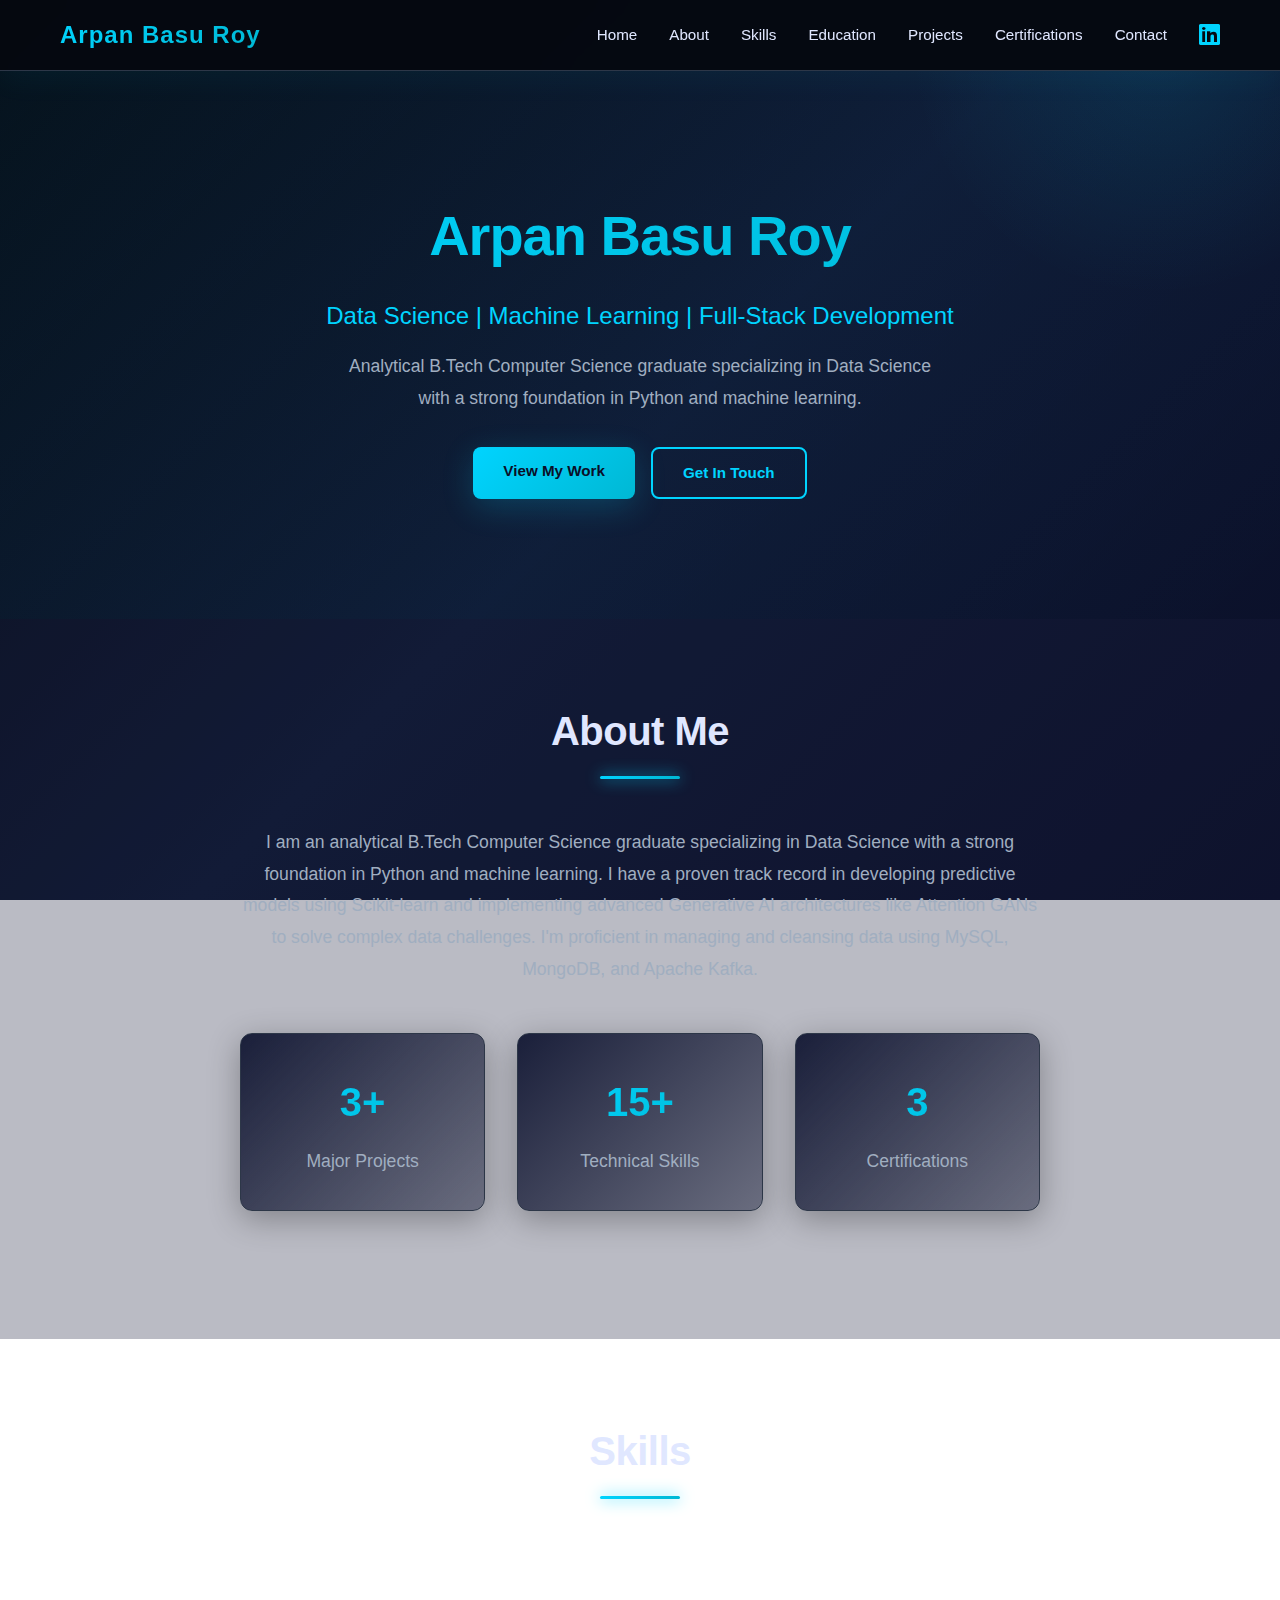
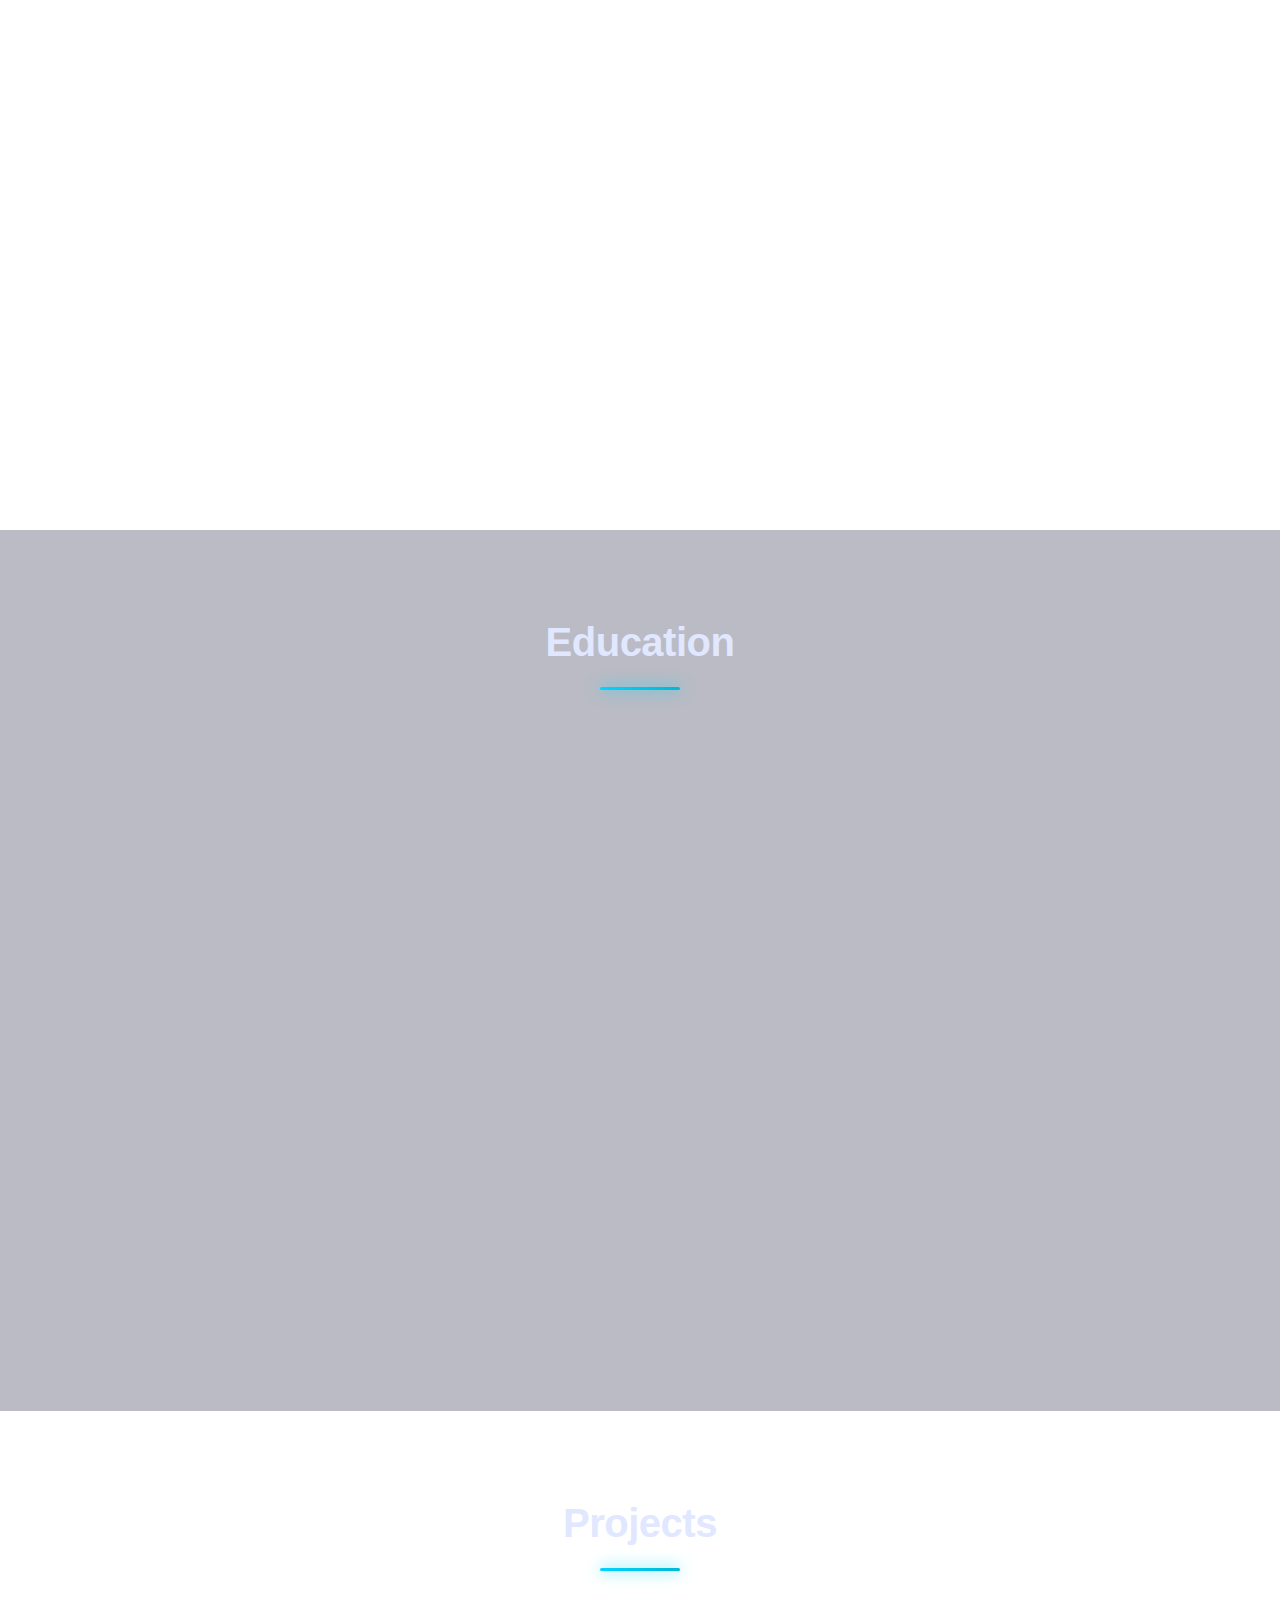
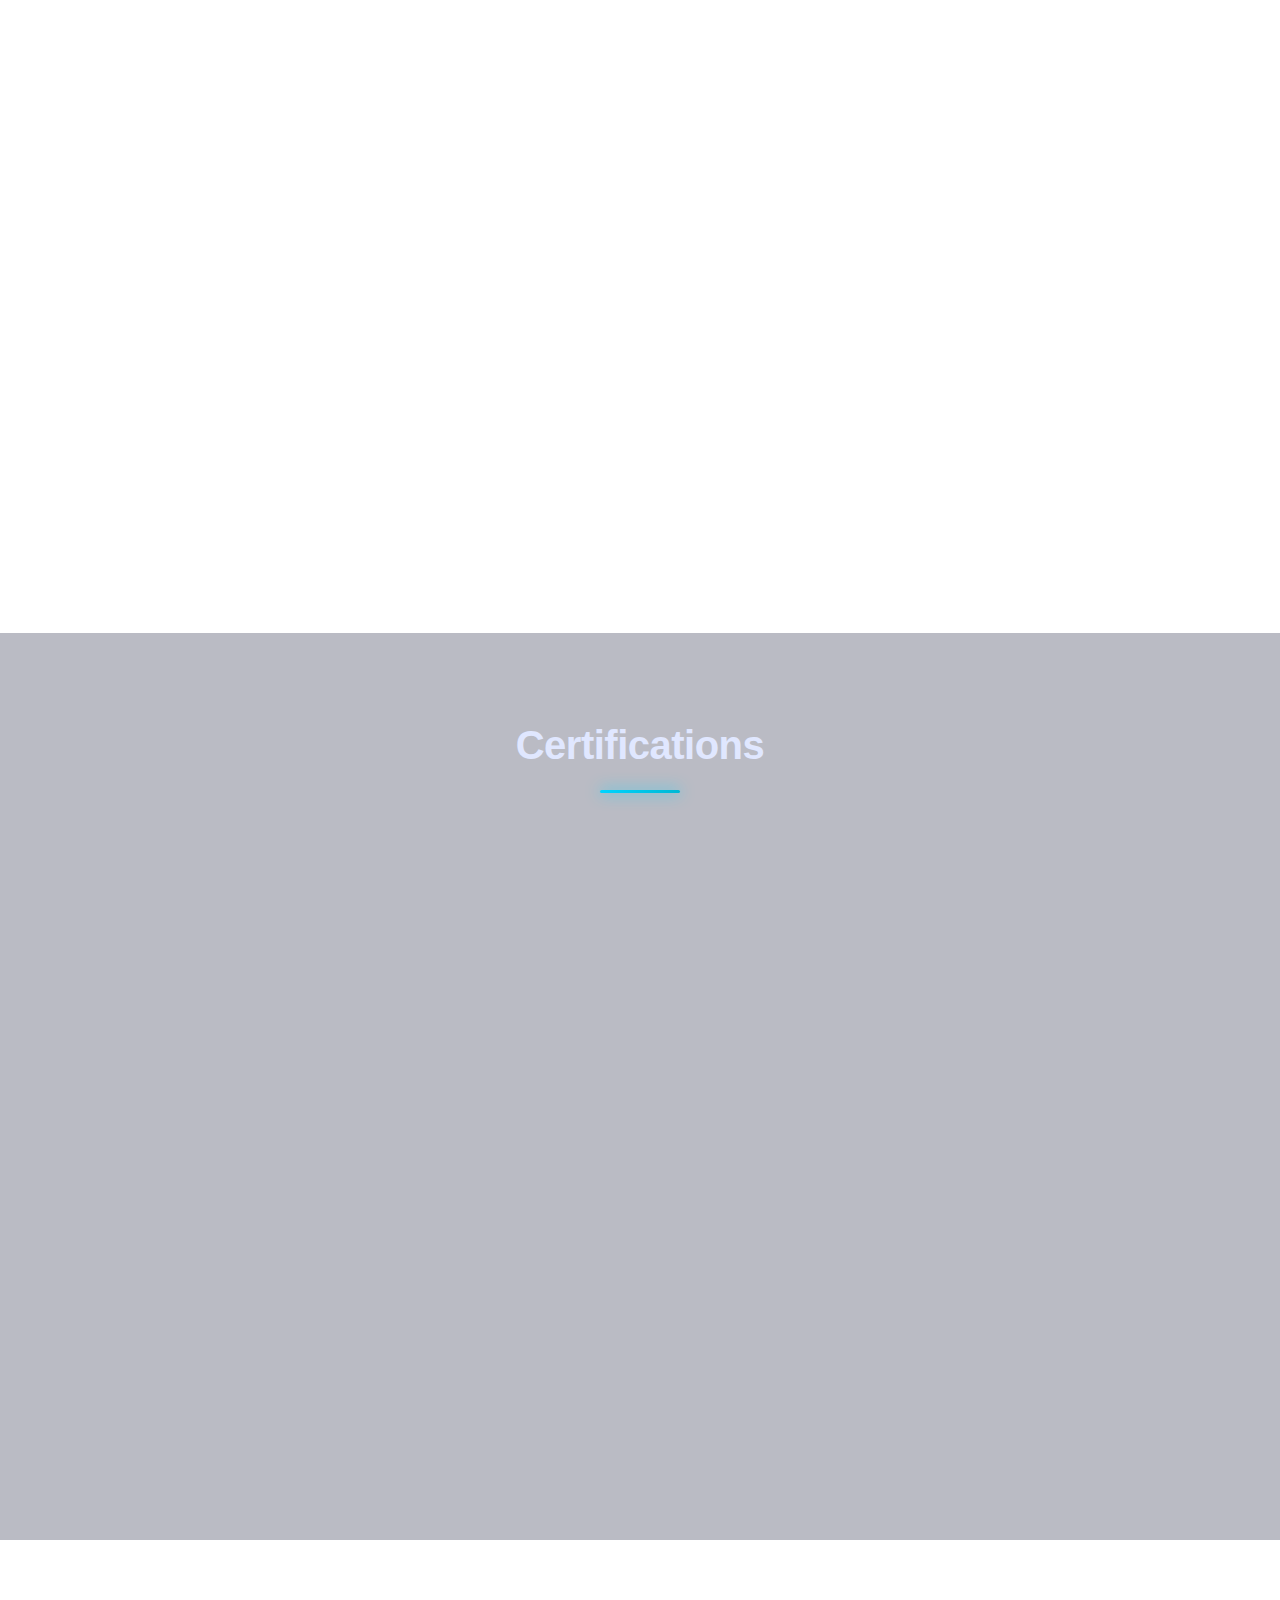
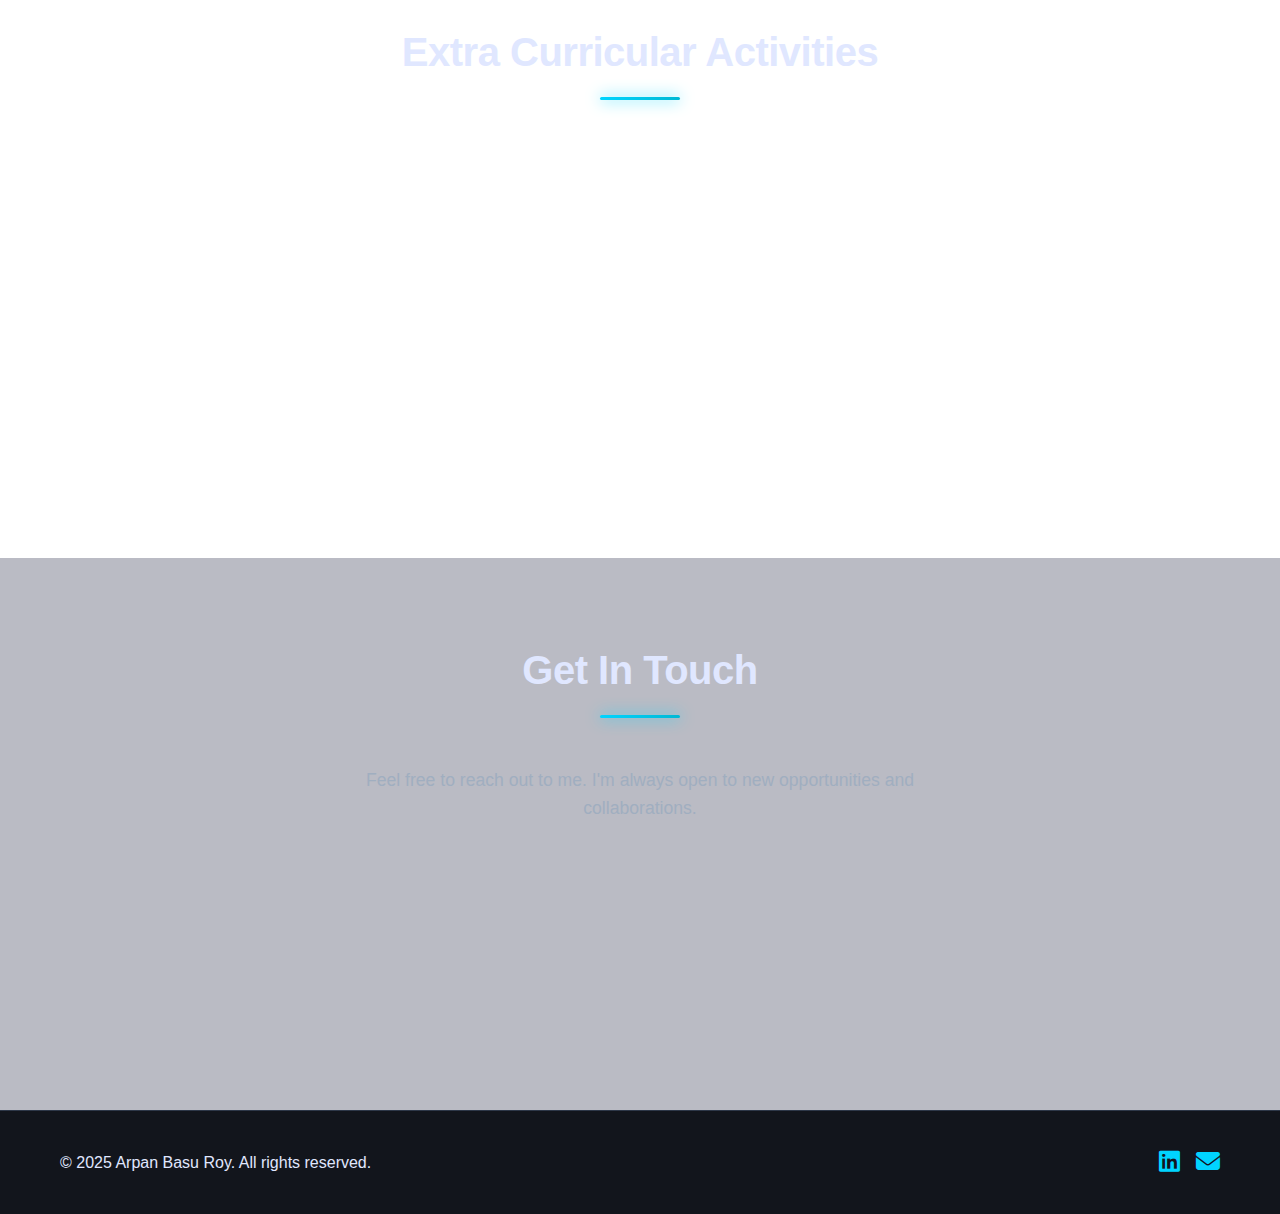
<file: index.html>
<!DOCTYPE html>
<html lang="en">
<head>
    <meta charset="UTF-8">
    <meta name="viewport" content="width=device-width, initial-scale=1.0">
    <title>Arpan Basu Roy - Portfolio</title>
    <link rel="stylesheet" href="styles.css">
    <link rel="stylesheet" href="https://cdnjs.cloudflare.com/ajax/libs/font-awesome/6.4.0/css/all.min.css">
</head>
<body>
    <!-- Navigation -->
    <nav class="navbar">
        <div class="container">
            <div class="nav-brand">Arpan Basu Roy</div>
            <ul class="nav-menu">
                <li><a href="#home" class="nav-link">Home</a></li>
                <li><a href="#about" class="nav-link">About</a></li>
                <li><a href="#skills" class="nav-link">Skills</a></li>
                <li><a href="#education" class="nav-link">Education</a></li>
                <li><a href="#projects" class="nav-link">Projects</a></li>
                <li><a href="#certifications" class="nav-link">Certifications</a></li>
                <li><a href="#contact" class="nav-link">Contact</a></li>
                <li><a href="https://www.linkedin.com/in/arpan-basu-roy-4b765a224" target="_blank" class="linkedin-icon" title="LinkedIn"><i class="fab fa-linkedin"></i></a></li>
            </ul>
        </div>
    </nav>

    <!-- Hero Section -->
    <section id="home" class="hero">
        <div class="container">
            <div class="hero-content">
                <h1>Arpan Basu Roy</h1>
                <p class="hero-subtitle">Data Science | Machine Learning | Full-Stack Development</p>
                <p class="hero-description">
                    Analytical B.Tech Computer Science graduate specializing in Data Science with a strong foundation in Python and machine learning.
                </p>
                <div class="cta-buttons">
                    <a href="#projects" class="btn btn-primary">View My Work</a>
                    <a href="#contact" class="btn btn-secondary">Get In Touch</a>
                </div>
            </div>
        </div>
    </section>

    <!-- About Section -->
    <section id="about" class="section about">
        <div class="container">
            <h2 class="section-title">About Me</h2>
            <div class="about-content">
                <p>
                    I am an analytical B.Tech Computer Science graduate specializing in Data Science with a strong foundation in Python and machine learning. 
                    I have a proven track record in developing predictive models using Scikit-learn and implementing advanced Generative AI architectures like Attention GANs 
                    to solve complex data challenges. I'm proficient in managing and cleansing data using MySQL, MongoDB, and Apache Kafka.
                </p>
                <div class="about-highlights">
                    <div class="highlight-item">
                        <span class="highlight-number">3+</span>
                        <span class="highlight-label">Major Projects</span>
                    </div>
                    <div class="highlight-item">
                        <span class="highlight-number">15+</span>
                        <span class="highlight-label">Technical Skills</span>
                    </div>
                    <div class="highlight-item">
                        <span class="highlight-number">3</span>
                        <span class="highlight-label">Certifications</span>
                    </div>
                </div>
            </div>
        </div>
    </section>

    <!-- Skills Section -->
    <section id="skills" class="section skills">
        <div class="container">
            <h2 class="section-title">Skills</h2>
            <div class="skills-grid">
                <div class="skill-category">
                    <h3>Programming Languages</h3>
                    <div class="skill-tags">
                        <span class="skill-tag">Java</span>
                        <span class="skill-tag">Python</span>
                        <span class="skill-tag">C</span>
                    </div>
                </div>

                <div class="skill-category">
                    <h3>Web Development</h3>
                    <div class="skill-tags">
                        <span class="skill-tag">HTML & CSS</span>
                        <span class="skill-tag">Django</span>
                        <span class="skill-tag">Bootstrap</span>
                        <span class="skill-tag">JavaScript</span>
                    </div>
                </div>

                <div class="skill-category">
                    <h3>Data & Database</h3>
                    <div class="skill-tags">
                        <span class="skill-tag">MySQL</span>
                        <span class="skill-tag">PostgreSQL</span>
                        <span class="skill-tag">MongoDB</span>
                        <span class="skill-tag">MS Excel</span>
                    </div>
                </div>

                <div class="skill-category">
                    <h3>Data Science & AI</h3>
                    <div class="skill-tags">
                        <span class="skill-tag">Machine Learning</span>
                        <span class="skill-tag">Scikit-learn</span>
                        <span class="skill-tag">TensorFlow</span>
                        <span class="skill-tag">PyTorch</span>
                        <span class="skill-tag">Keras</span>
                        <span class="skill-tag">GANs</span>
                    </div>
                </div>

                <div class="skill-category">
                    <h3>Data Processing & BI</h3>
                    <div class="skill-tags">
                        <span class="skill-tag">Pentaho PDI</span>
                        <span class="skill-tag">Data Analysis</span>
                        <span class="skill-tag">Data Preprocessing</span>
                        <span class="skill-tag">Apache Kafka</span>

                    </div>
                </div>
            </div>
        </div>
    </section>

    <!-- Education Section -->
    <section id="education" class="section education">
        <div class="container">
            <h2 class="section-title">Education</h2>
            <div class="education-timeline">
                <div class="education-item">
                    <div class="education-header">
                        <h3>B. Tech in Computer Science and Engineering (Data Science)</h3>
                        <span class="date">2021 - 2025</span>
                    </div>
                    <p class="institution">Future Institute of Engineering and Management</p>
                    <p class="detail"><strong>CGPA:</strong> 8.18</p>
                </div>

                <div class="education-item">
                    <div class="education-header">
                        <h3>Higher Secondary - Class 12 (ISC)</h3>
                        <span class="date">2020 - 2021</span>
                    </div>
                    <p class="institution">Mansur Habibullah Memorial School</p>
                    <p class="detail"><strong>Score:</strong> 89.6%</p>
                </div>

                <div class="education-item">
                    <div class="education-header">
                        <h3>Secondary - Class 10 (ICSE)</h3>
                        <span class="date">2019 - 2020</span>
                    </div>
                    <p class="institution">Mansur Habibullah Memorial School</p>
                    <p class="detail"><strong>Score:</strong> 90.1%</p>
                </div>
            </div>
        </div>
    </section>

    <!-- Projects Section -->
    <section id="projects" class="section projects">
        <div class="container">
            <h2 class="section-title">Projects</h2>
            <div class="projects-grid">
                <div class="project-card">
                    <div class="project-header">
                        <h3>Text to Image Synthesis Using Attention GAN</h3>
                        <p class="project-name">PixelAlchemy</p>
                    </div>
                    <p class="project-description">
                        Developed a generative model using Python Libraries such as TensorFlow, PyTorch, Keras and other Hugging Face models to synthesize photorealistic images from descriptive text prompts. Implemented and trained an Attention GAN (AttenGAN), incorporating a novel visual-semantic attention mechanism to focus on relevant text features, significantly improving image detail and semantic consistency.
                    </p>
                    <div class="project-tags">
                        <span class="tag">Python</span>
                        <span class="tag">TensorFlow</span>
                        <span class="tag">PyTorch</span>
                        <span class="tag">GANs</span>
                        <span class="tag">Deep Learning</span>
                    </div>
                </div>

                <div class="project-card">
                    <div class="project-header">
                        <h3>Wine Quality Assurance System</h3>
                        <p class="project-name">WineQ</p>
                    </div>
                    <p class="project-description">
                        Developed a predictive model for wine quality assessment using machine learning algorithms. Processed and analyzed datasets containing chemical properties of wine to train and optimize the model. Implemented Python-based frameworks such as Scikit-learn for feature selection, data preprocessing, and model evaluation.
                    </p>
                    <div class="project-tags">
                        <span class="tag">Python</span>
                        <span class="tag">Scikit-learn</span>
                        <span class="tag">Machine Learning</span>
                        <span class="tag">Data Analysis</span>
                    </div>
                </div>

                <div class="project-card">
                    <div class="project-header">
                        <h3>Online Doctor Appointment Booking Website</h3>
                        <p class="project-name">Guardian Angel</p>
                    </div>
                    <p class="project-description">
                        Developed a dynamic and user-friendly appointment booking platform using Python and Django for backend operations, with HTML, CSS, and JavaScript for a responsive frontend. It enables patients to book, modify, and cancel appointments seamlessly while providing doctors with a structured scheduling interface.
                    </p>
                    <div class="project-tags">
                        <span class="tag">Python</span>
                        <span class="tag">Django</span>
                        <span class="tag">HTML/CSS</span>
                        <span class="tag">JavaScript</span>
                        <span class="tag">Full Stack</span>
                    </div>
                </div>
            </div>
        </div>
    </section>

    <!-- Certifications Section -->
    <section id="certifications" class="section certifications">
        <div class="container">
            <h2 class="section-title">Certifications</h2>
            <div class="certifications-list">
                <div class="cert-item">
                    <div class="cert-icon">
                        <i class="fas fa-certificate"></i>
                    </div>
                    <div class="cert-content">
                        <h3>Certificate of Internship</h3>
                        <p class="cert-issuer">Euphoria GenX</p>
                        <p class="cert-program">Skill Development and Internship Programme</p>
                        <p class="cert-details">Wine Quality Prediction Project</p>
                        <p class="cert-date">Duration: 9th September 2024 - 9th November 2024</p>
                        <p class="cert-date">Issued: 10th November 2024</p>
                    </div>
                </div>

                <div class="cert-item">
                    <div class="cert-icon">
                        <i class="fas fa-certificate"></i>
                    </div>
                    <div class="cert-content">
                        <h3>Certificate of Industrial Training</h3>
                        <p class="cert-issuer">Euphoria GenX</p>
                        <p class="cert-program">Web Development using Python & Django</p>
                        <p class="cert-details">Doctor Appointment Project</p>
                        <p class="cert-date">Duration: 26th December 2023 - 21st February 2024</p>
                        <p class="cert-date">Issued: 29th February 2024</p>
                    </div>
                </div>

                <div class="cert-item">
                    <div class="cert-icon">
                        <i class="fas fa-certificate"></i>
                    </div>
                    <div class="cert-content">
                        <h3>Generative Adversarial Networks (GANs)</h3>
                        <p class="cert-issuer">Coursera</p>
                    </div>
                </div>

                <div class="cert-item">
                    <div class="cert-icon">
                        <i class="fas fa-certificate"></i>
                    </div>
                    <div class="cert-content">
                        <h3>Cyber Security Fundamentals</h3>
                        <p class="cert-issuer">University of London | Coursera</p>
                        <p class="cert-date">Completed: Nov 5, 2025</p>
                        <p class="cert-link"><a href="https://coursera.org/verify/CQ15W5R5S52A" target="_blank">View Certificate</a></p>
                    </div>
                </div>
            </div>
        </div>
    </section>

    <!-- Extra Curricular Section -->
    <section id="extracurricular" class="section extracurricular">
        <div class="container">
            <h2 class="section-title">Extra Curricular Activities</h2>
            <div class="activities-list">
                <div class="activity-item">
                    <div class="badminton-logo">
                        <svg viewBox="0 0 100 100" xmlns="http://www.w3.org/2000/svg">
                            <!-- Shuttlecock base -->
                            <circle cx="50" cy="25" r="8" fill="#00d4ff"/>
                            <!-- Feathers -->
                            <ellipse cx="35" cy="40" rx="6" ry="12" fill="#00d4ff" opacity="0.8"/>
                            <ellipse cx="50" cy="48" rx="5" ry="14" fill="#00d4ff" opacity="0.9"/>
                            <ellipse cx="65" cy="40" rx="6" ry="12" fill="#00d4ff" opacity="0.8"/>
                            <!-- Cork body -->
                            <ellipse cx="50" cy="60" rx="8" ry="6" fill="#feda75"/>
                        </svg>
                    </div>
                    <h3>Former Badminton Head</h3>
                    <p class="sportivo-org">Sportivo - Official Sports Club</p>
                    <p class="sportivo-sub">Future Institute of Engineering and Management</p>
                    <a href="https://www.instagram.com/sportivoteamfuture?utm_source=ig_web_button_share_sheet&igsh=ZDNlZDc0MzIxNw==" target="_blank" class="instagram-btn">
                        <span class="instagram-icon"><i class="fab fa-instagram"></i></span>
                        <span class="btn-text">Follow on Instagram</span>
                    </a>
                </div>

                <div class="activity-item">
                    <i class="fas fa-futbol"></i>
                    <h3>Centre-Back</h3>
                    <p>Dream United Football Club</p>
                    <a href="https://www.instagram.com/dreamunited_footballclub?utm_source=ig_web_button_share_sheet&igsh=ZDNlZDc0MzIxNw==" target="_blank" class="instagram-btn">
                        <span class="instagram-icon"><i class="fab fa-instagram"></i></span>
                        <span class="btn-text">Follow on Instagram</span>
                    </a>
                </div>
            </div>
        </div>
    </section>

    <!-- Contact Section -->
    <section id="contact" class="section contact">
        <div class="container">
            <h2 class="section-title">Get In Touch</h2>
            <div class="contact-content">
                <p class="contact-intro">Feel free to reach out to me. I'm always open to new opportunities and collaborations.</p>
                
                <div class="contact-grid">
                    <div class="contact-item">
                        <i class="fas fa-phone"></i>
                        <h3>Phone</h3>
                        <p><a href="tel:+916289805950">+91 6289805950</a></p>
                    </div>

                    <div class="contact-item">
                        <i class="fas fa-envelope"></i>
                        <h3>Email</h3>
                        <p><a href="mailto:arpanboseroy17@gmail.com">arpanboseroy17@gmail.com</a></p>
                    </div>

                    <div class="contact-item">
                        <a href="https://www.linkedin.com/in/arpan-basu-roy-4b765a224" target="_blank">
                            <i class="fab fa-linkedin"></i>
                        </a>
                        <h3>LinkedIn</h3>
                        <p><a href="https://www.linkedin.com/in/arpan-basu-roy-4b765a224" target="_blank">Arpan Basu Roy</a></p>
                    </div>
                </div>
            </div>
        </div>
    </section>

    <!-- Footer -->
    <footer class="footer">
        <div class="container">
            <p>&copy; 2025 Arpan Basu Roy. All rights reserved.</p>
            <div class="footer-links">
                <a href="https://www.linkedin.com/in/arpan-basu-roy-4b765a224" target="_blank">
                    <i class="fab fa-linkedin"></i>
                </a>
                <a href="mailto:arpanboseroy17@gmail.com">
                    <i class="fas fa-envelope"></i>
                </a>
            </div>
        </div>
    </footer>

    <script src="script.js"></script>
</body>
</html>
</file>
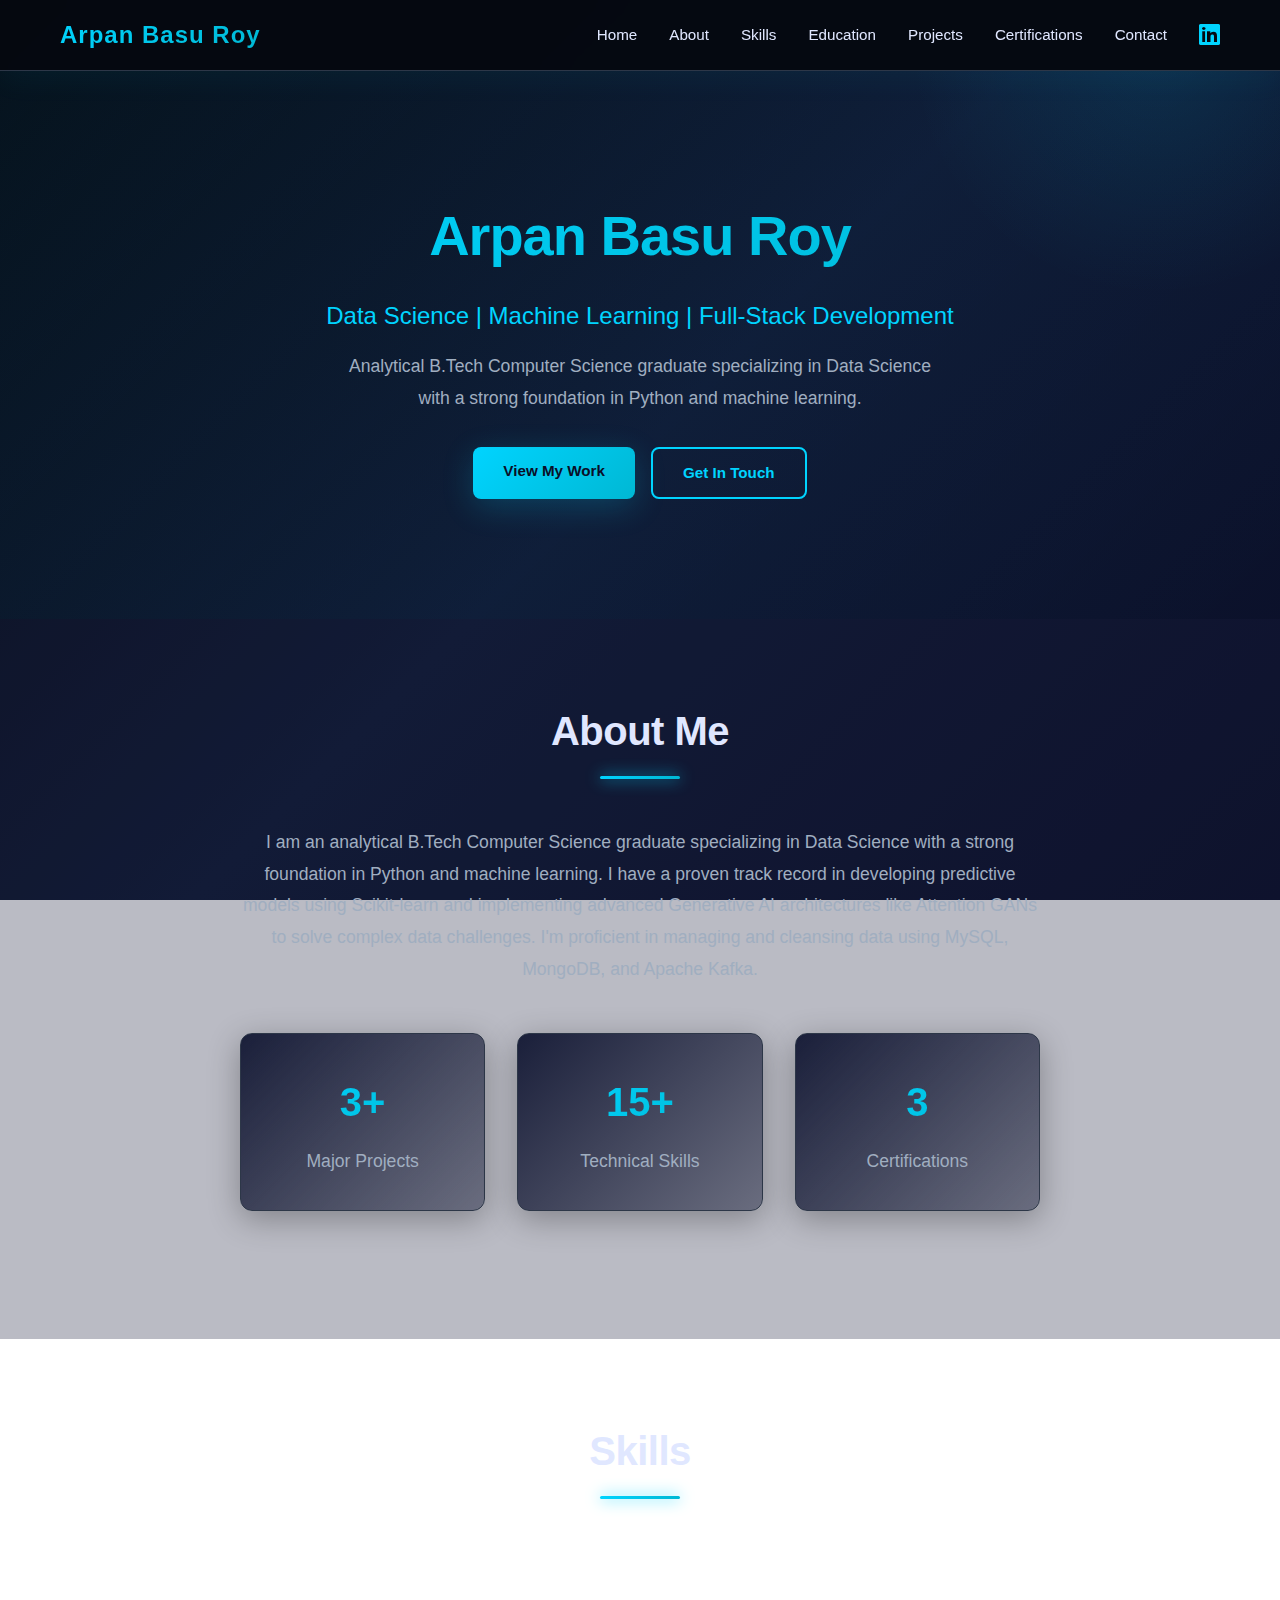
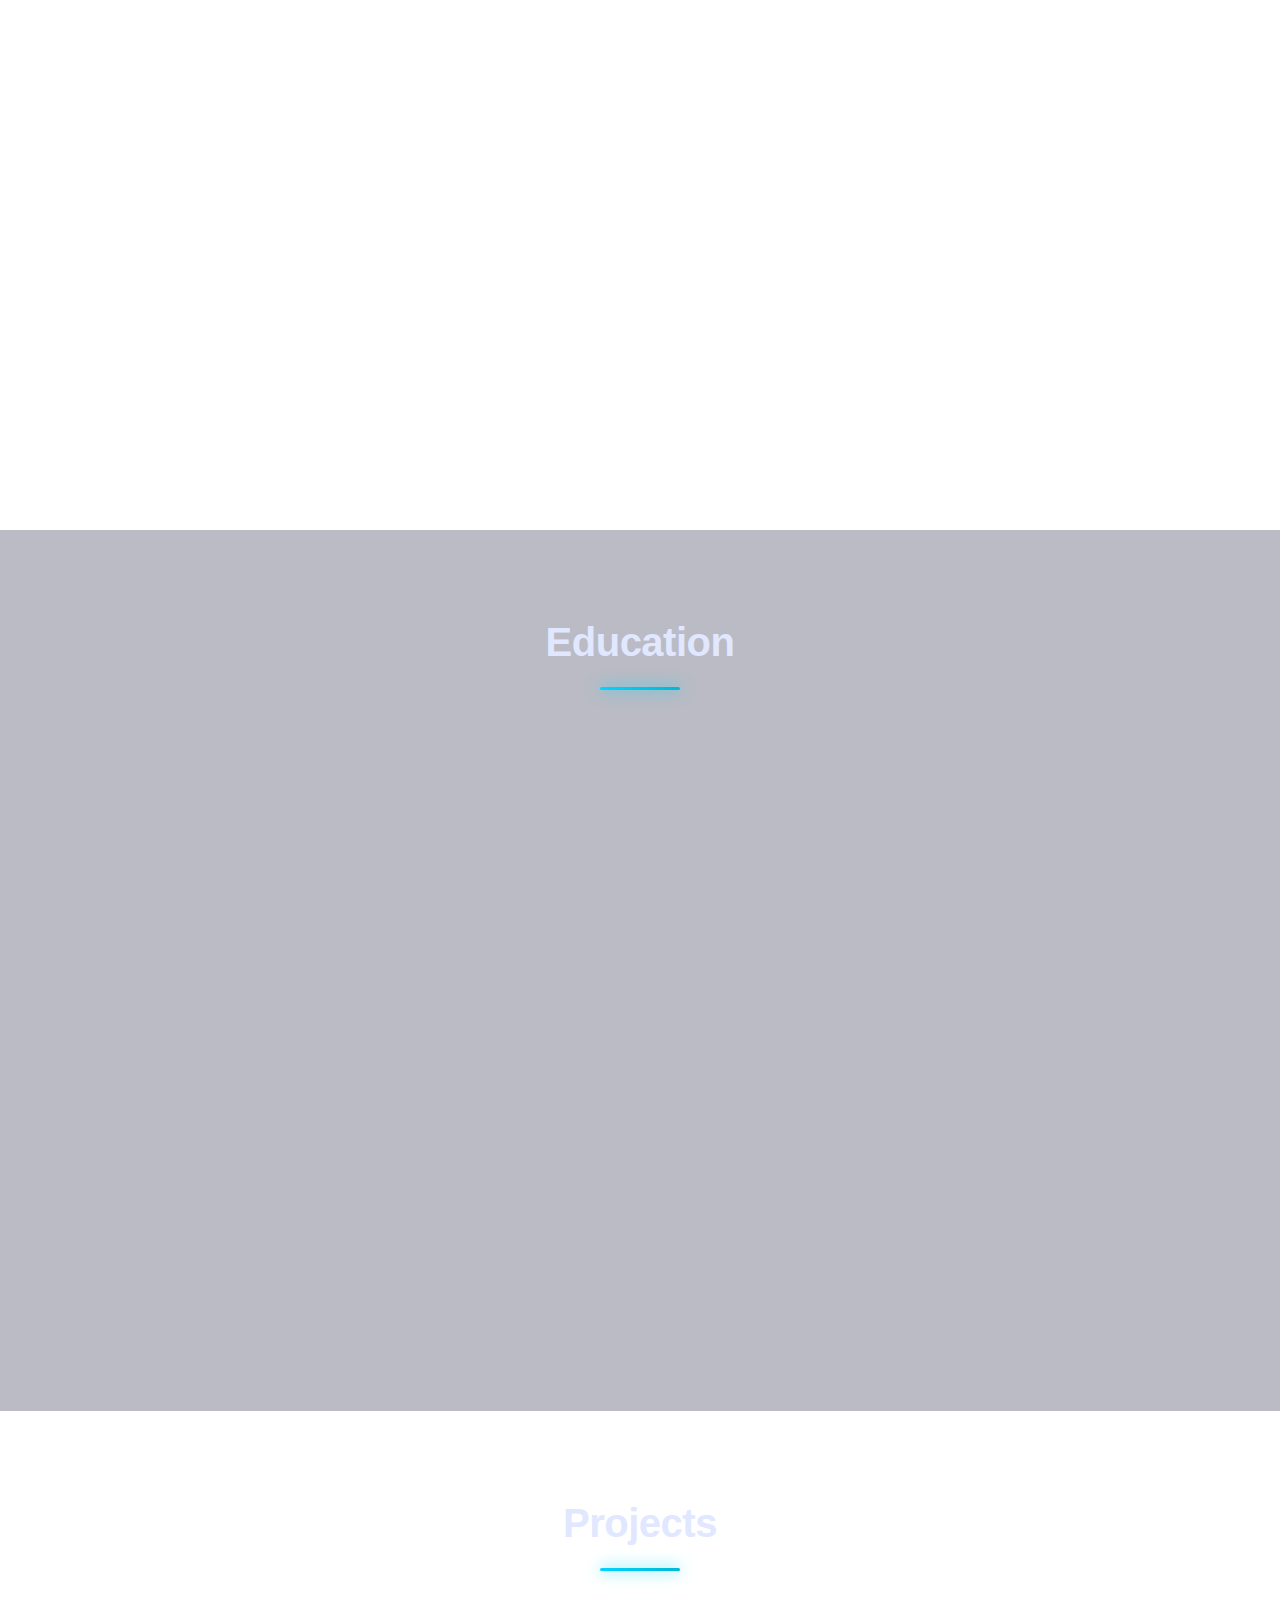
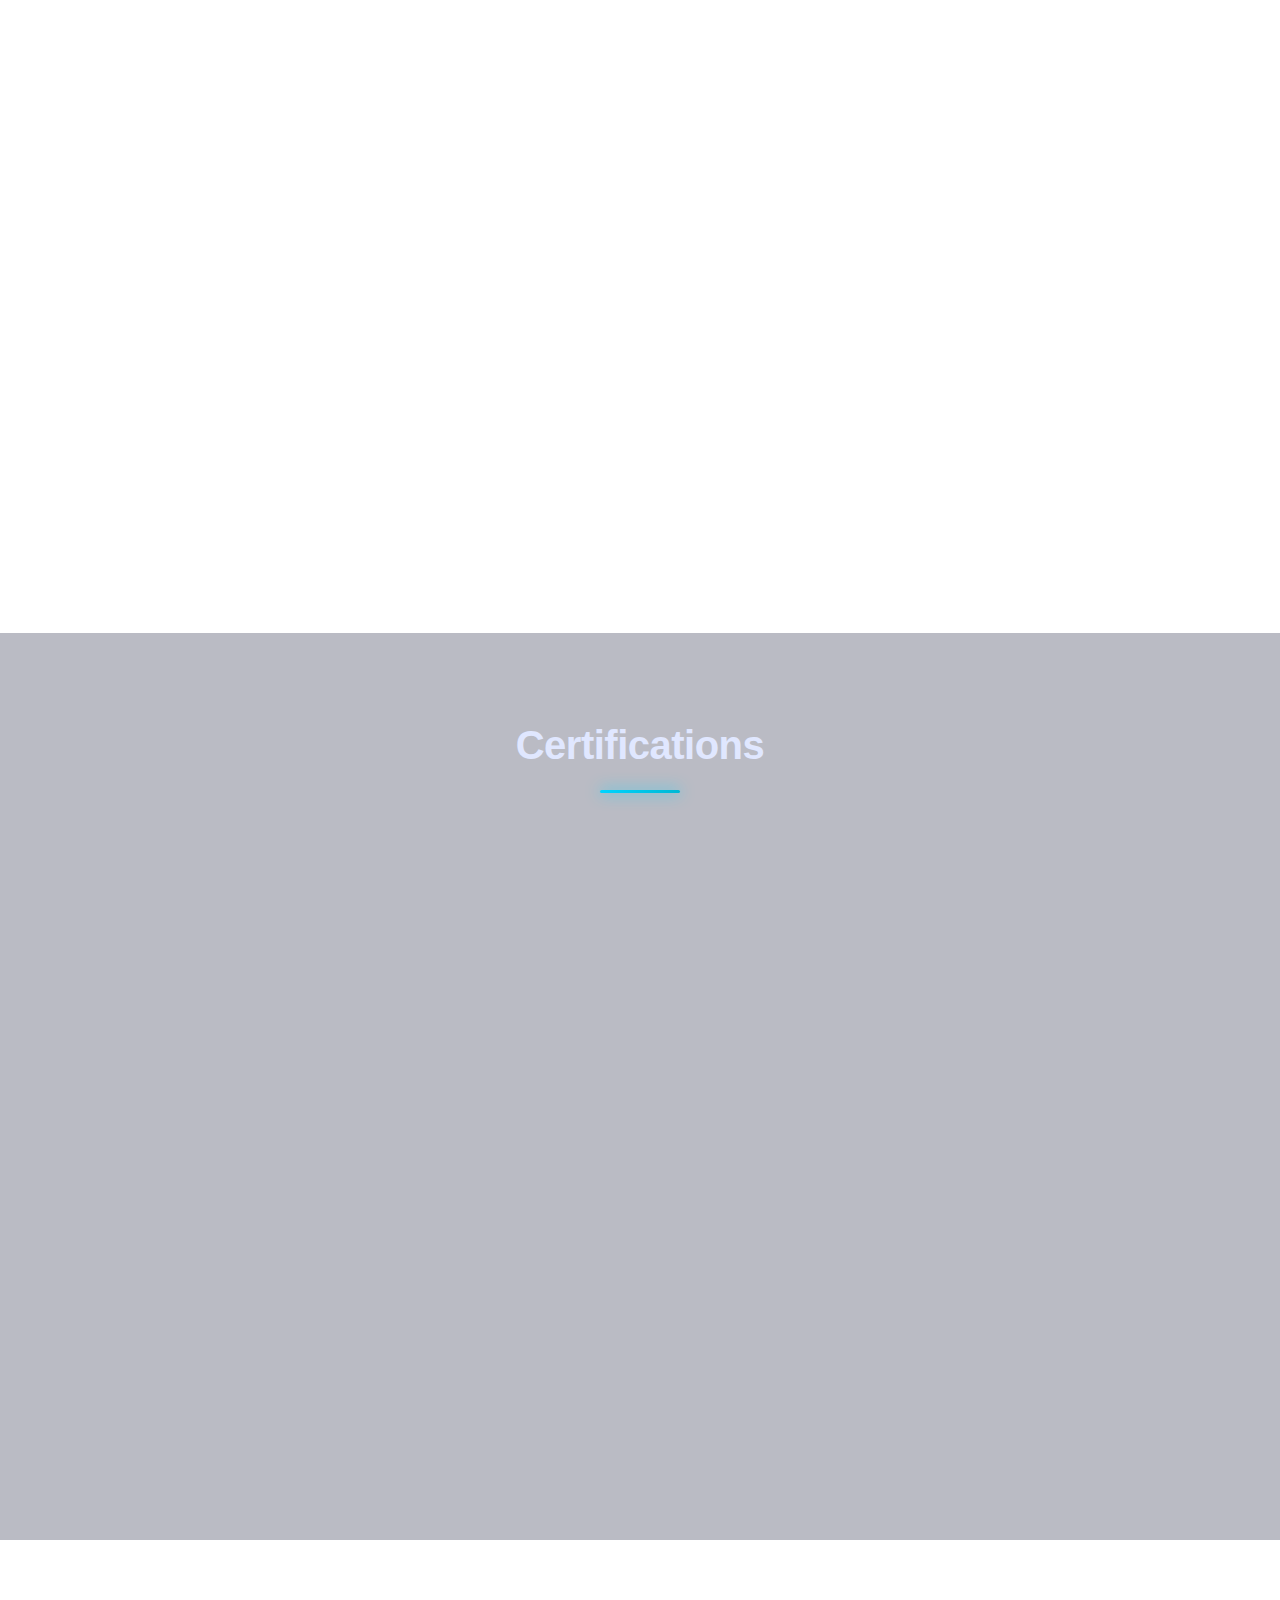
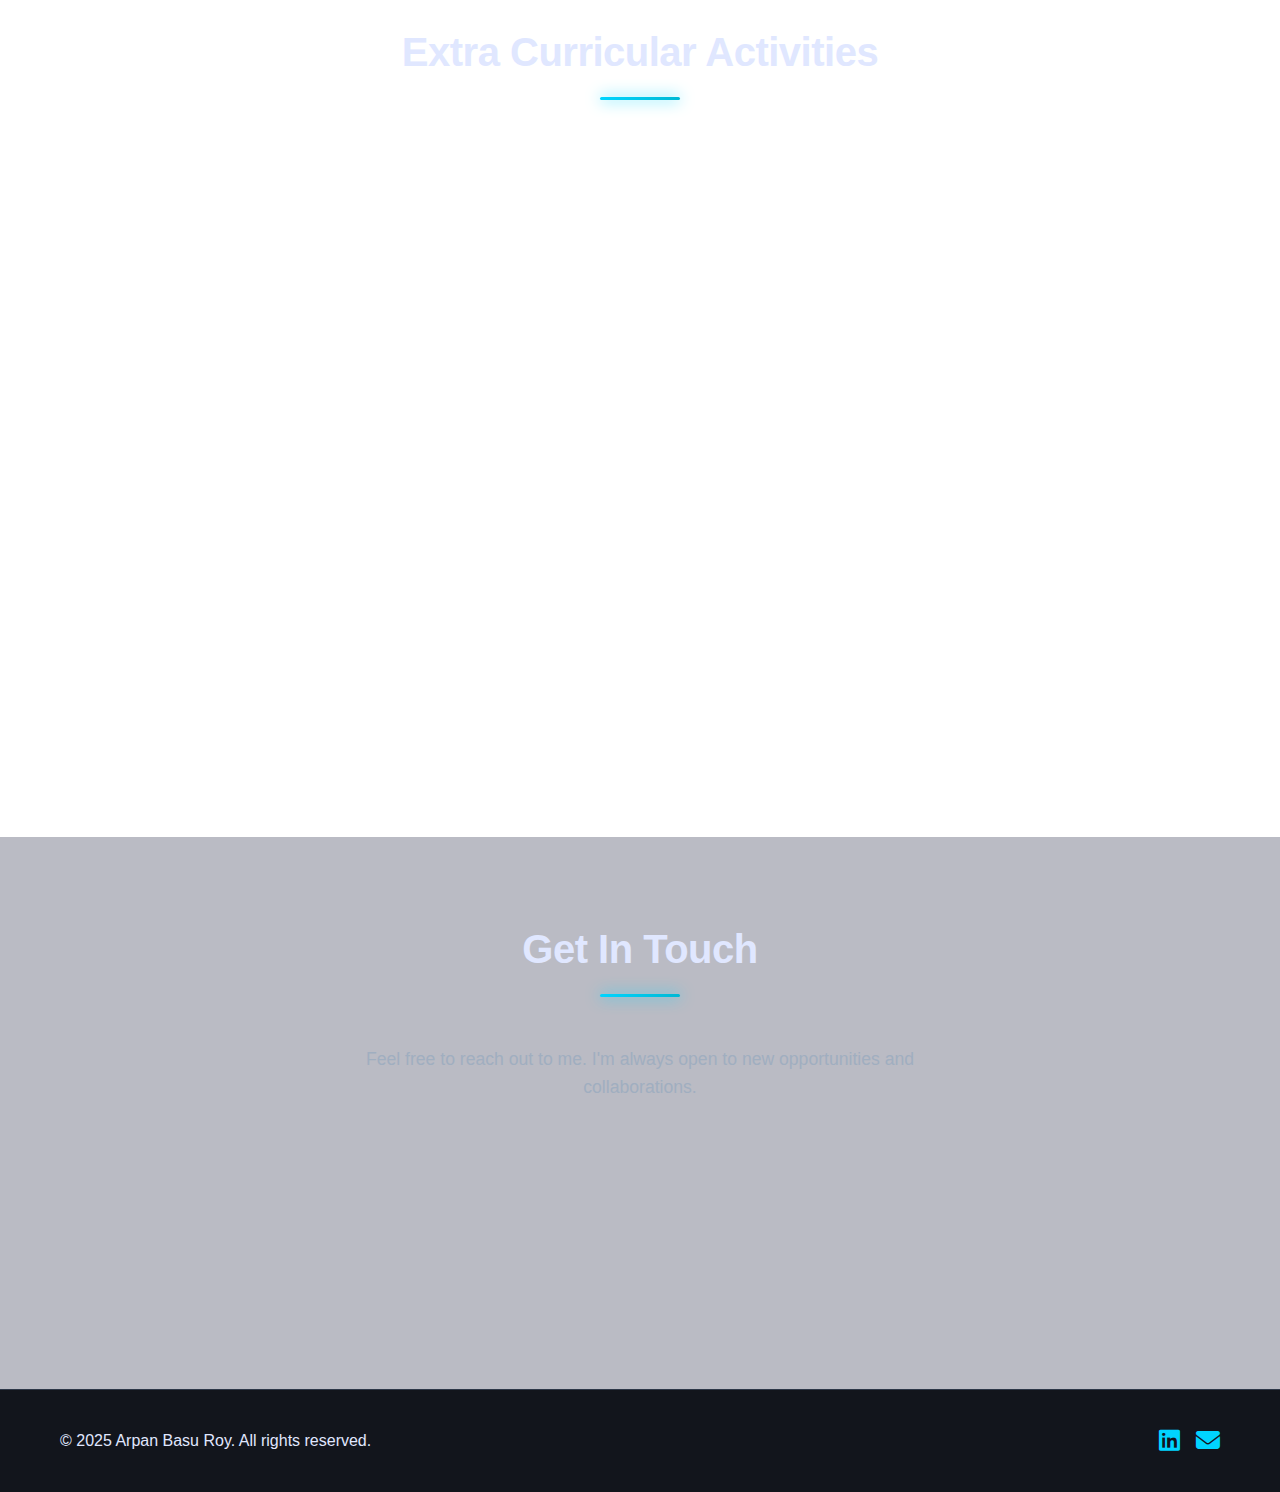
<file: PORTFOLIO_WEBSITE/index.html>
<!DOCTYPE html>
<html lang="en">
<head>
    <meta charset="UTF-8">
    <meta name="viewport" content="width=device-width, initial-scale=1.0">
    <title>Arpan Basu Roy - Portfolio</title>
    <link rel="stylesheet" href="styles.css">
    <link rel="stylesheet" href="https://cdnjs.cloudflare.com/ajax/libs/font-awesome/6.4.0/css/all.min.css">
</head>
<body>
    <!-- Navigation -->
    <nav class="navbar">
        <div class="container">
            <div class="nav-brand">Arpan Basu Roy</div>
            <ul class="nav-menu">
                <li><a href="#home" class="nav-link">Home</a></li>
                <li><a href="#about" class="nav-link">About</a></li>
                <li><a href="#skills" class="nav-link">Skills</a></li>
                <li><a href="#education" class="nav-link">Education</a></li>
                <li><a href="#projects" class="nav-link">Projects</a></li>
                <li><a href="#certifications" class="nav-link">Certifications</a></li>
                <li><a href="#contact" class="nav-link">Contact</a></li>
                <li><a href="https://www.linkedin.com/in/arpan-basu-roy-4b765a224" target="_blank" class="linkedin-icon" title="LinkedIn"><i class="fab fa-linkedin"></i></a></li>
            </ul>
        </div>
    </nav>

    <!-- Hero Section -->
    <section id="home" class="hero">
        <div class="container">
            <div class="hero-content">
                <h1>Arpan Basu Roy</h1>
                <p class="hero-subtitle">Data Science | Machine Learning | Full-Stack Development</p>
                <p class="hero-description">
                    Analytical B.Tech Computer Science graduate specializing in Data Science with a strong foundation in Python and machine learning.
                </p>
                <div class="cta-buttons">
                    <a href="#projects" class="btn btn-primary">View My Work</a>
                    <a href="#contact" class="btn btn-secondary">Get In Touch</a>
                </div>
            </div>
        </div>
    </section>

    <!-- About Section -->
    <section id="about" class="section about">
        <div class="container">
            <h2 class="section-title">About Me</h2>
            <div class="about-content">
                <p>
                    I am an analytical B.Tech Computer Science graduate specializing in Data Science with a strong foundation in Python and machine learning. 
                    I have a proven track record in developing predictive models using Scikit-learn and implementing advanced Generative AI architectures like Attention GANs 
                    to solve complex data challenges. I'm proficient in managing and cleansing data using MySQL, MongoDB, and Apache Kafka.
                </p>
                <div class="about-highlights">
                    <div class="highlight-item">
                        <span class="highlight-number">3+</span>
                        <span class="highlight-label">Major Projects</span>
                    </div>
                    <div class="highlight-item">
                        <span class="highlight-number">15+</span>
                        <span class="highlight-label">Technical Skills</span>
                    </div>
                    <div class="highlight-item">
                        <span class="highlight-number">3</span>
                        <span class="highlight-label">Certifications</span>
                    </div>
                </div>
            </div>
        </div>
    </section>

    <!-- Skills Section -->
    <section id="skills" class="section skills">
        <div class="container">
            <h2 class="section-title">Skills</h2>
            <div class="skills-grid">
                <div class="skill-category">
                    <h3>Programming Languages</h3>
                    <div class="skill-tags">
                        <span class="skill-tag">Java</span>
                        <span class="skill-tag">Python</span>
                        <span class="skill-tag">C</span>
                    </div>
                </div>

                <div class="skill-category">
                    <h3>Web Development</h3>
                    <div class="skill-tags">
                        <span class="skill-tag">HTML & CSS</span>
                        <span class="skill-tag">Django</span>
                        <span class="skill-tag">Bootstrap</span>
                        <span class="skill-tag">JavaScript</span>
                    </div>
                </div>

                <div class="skill-category">
                    <h3>Data & Database</h3>
                    <div class="skill-tags">
                        <span class="skill-tag">MySQL</span>
                        <span class="skill-tag">PostgreSQL</span>
                        <span class="skill-tag">MongoDB</span>
                        <span class="skill-tag">MS Excel</span>
                    </div>
                </div>

                <div class="skill-category">
                    <h3>Data Science & AI</h3>
                    <div class="skill-tags">
                        <span class="skill-tag">Machine Learning</span>
                        <span class="skill-tag">Scikit-learn</span>
                        <span class="skill-tag">TensorFlow</span>
                        <span class="skill-tag">PyTorch</span>
                        <span class="skill-tag">Keras</span>
                        <span class="skill-tag">GANs</span>
                    </div>
                </div>

                <div class="skill-category">
                    <h3>Data Processing & BI</h3>
                    <div class="skill-tags">
                        <span class="skill-tag">Pentaho PDI</span>
                        <span class="skill-tag">Data Analysis</span>
                        <span class="skill-tag">Data Preprocessing</span>
                        <span class="skill-tag">Apache Kafka</span>

                    </div>
                </div>
            </div>
        </div>
    </section>

    <!-- Education Section -->
    <section id="education" class="section education">
        <div class="container">
            <h2 class="section-title">Education</h2>
            <div class="education-timeline">
                <div class="education-item">
                    <div class="education-header">
                        <h3>B. Tech in Computer Science and Engineering (Data Science)</h3>
                        <span class="date">2021 - 2025</span>
                    </div>
                    <p class="institution">Future Institute of Engineering and Management</p>
                    <p class="detail"><strong>CGPA:</strong> 8.18</p>
                </div>

                <div class="education-item">
                    <div class="education-header">
                        <h3>Higher Secondary - Class 12 (ISC)</h3>
                        <span class="date">2020 - 2021</span>
                    </div>
                    <p class="institution">Mansur Habibullah Memorial School</p>
                    <p class="detail"><strong>Score:</strong> 89.6%</p>
                </div>

                <div class="education-item">
                    <div class="education-header">
                        <h3>Secondary - Class 10 (ICSE)</h3>
                        <span class="date">2019 - 2020</span>
                    </div>
                    <p class="institution">Mansur Habibullah Memorial School</p>
                    <p class="detail"><strong>Score:</strong> 90.1%</p>
                </div>
            </div>
        </div>
    </section>

    <!-- Projects Section -->
    <section id="projects" class="section projects">
        <div class="container">
            <h2 class="section-title">Projects</h2>
            <div class="projects-grid">
                <div class="project-card">
                    <div class="project-header">
                        <h3>Text to Image Synthesis Using Attention GAN</h3>
                        <p class="project-name">PixelAlchemy</p>
                    </div>
                    <p class="project-description">
                        Developed a generative model using Python Libraries such as TensorFlow, PyTorch, Keras and other Hugging Face models to synthesize photorealistic images from descriptive text prompts. Implemented and trained an Attention GAN (AttenGAN), incorporating a novel visual-semantic attention mechanism to focus on relevant text features, significantly improving image detail and semantic consistency.
                    </p>
                    <div class="project-tags">
                        <span class="tag">Python</span>
                        <span class="tag">TensorFlow</span>
                        <span class="tag">PyTorch</span>
                        <span class="tag">GANs</span>
                        <span class="tag">Deep Learning</span>
                    </div>
                </div>

                <div class="project-card">
                    <div class="project-header">
                        <h3>Wine Quality Assurance System</h3>
                        <p class="project-name">WineQ</p>
                    </div>
                    <p class="project-description">
                        Developed a predictive model for wine quality assessment using machine learning algorithms. Processed and analyzed datasets containing chemical properties of wine to train and optimize the model. Implemented Python-based frameworks such as Scikit-learn for feature selection, data preprocessing, and model evaluation.
                    </p>
                    <div class="project-tags">
                        <span class="tag">Python</span>
                        <span class="tag">Scikit-learn</span>
                        <span class="tag">Machine Learning</span>
                        <span class="tag">Data Analysis</span>
                    </div>
                </div>

                <div class="project-card">
                    <div class="project-header">
                        <h3>Online Doctor Appointment Booking Website</h3>
                        <p class="project-name">Guardian Angel</p>
                    </div>
                    <p class="project-description">
                        Developed a dynamic and user-friendly appointment booking platform using Python and Django for backend operations, with HTML, CSS, and JavaScript for a responsive frontend. It enables patients to book, modify, and cancel appointments seamlessly while providing doctors with a structured scheduling interface.
                    </p>
                    <div class="project-tags">
                        <span class="tag">Python</span>
                        <span class="tag">Django</span>
                        <span class="tag">HTML/CSS</span>
                        <span class="tag">JavaScript</span>
                        <span class="tag">Full Stack</span>
                    </div>
                </div>
            </div>
        </div>
    </section>

    <!-- Certifications Section -->
    <section id="certifications" class="section certifications">
        <div class="container">
            <h2 class="section-title">Certifications</h2>
            <div class="certifications-list">
                <div class="cert-item">
                    <div class="cert-icon">
                        <i class="fas fa-certificate"></i>
                    </div>
                    <div class="cert-content">
                        <h3>Certificate of Internship</h3>
                        <p class="cert-issuer">Euphoria GenX</p>
                        <p class="cert-program">Skill Development and Internship Programme</p>
                        <p class="cert-details">Wine Quality Prediction Project</p>
                        <p class="cert-date">Duration: 9th September 2024 - 9th November 2024</p>
                        <p class="cert-date">Issued: 10th November 2024</p>
                    </div>
                </div>

                <div class="cert-item">
                    <div class="cert-icon">
                        <i class="fas fa-certificate"></i>
                    </div>
                    <div class="cert-content">
                        <h3>Certificate of Industrial Training</h3>
                        <p class="cert-issuer">Euphoria GenX</p>
                        <p class="cert-program">Web Development using Python & Django</p>
                        <p class="cert-details">Doctor Appointment Project</p>
                        <p class="cert-date">Duration: 26th December 2023 - 21st February 2024</p>
                        <p class="cert-date">Issued: 29th February 2024</p>
                    </div>
                </div>

                <div class="cert-item">
                    <div class="cert-icon">
                        <i class="fas fa-certificate"></i>
                    </div>
                    <div class="cert-content">
                        <h3>Generative Adversarial Networks (GANs)</h3>
                        <p class="cert-issuer">Coursera</p>
                    </div>
                </div>

                <div class="cert-item">
                    <div class="cert-icon">
                        <i class="fas fa-certificate"></i>
                    </div>
                    <div class="cert-content">
                        <h3>Cyber Security Fundamentals</h3>
                        <p class="cert-issuer">University of London | Coursera</p>
                        <p class="cert-date">Completed: Nov 5, 2025</p>
                        <p class="cert-link"><a href="https://coursera.org/verify/CQ15W5R5S52A" target="_blank">View Certificate</a></p>
                    </div>
                </div>
            </div>
        </div>
    </section>

    <!-- Extra Curricular Section -->
    <section id="extracurricular" class="section extracurricular">
        <div class="container">
            <h2 class="section-title">Extra Curricular Activities</h2>
            <div class="activities-list">
                <div class="activity-item">
                    <div class="badminton-logo">
                        <svg viewBox="0 0 100 100" xmlns="http://www.w3.org/2000/svg">
                            <!-- Shuttlecock base -->
                            <circle cx="50" cy="25" r="8" fill="#00d4ff"/>
                            <!-- Feathers -->
                            <ellipse cx="35" cy="40" rx="6" ry="12" fill="#00d4ff" opacity="0.8"/>
                            <ellipse cx="50" cy="48" rx="5" ry="14" fill="#00d4ff" opacity="0.9"/>
                            <ellipse cx="65" cy="40" rx="6" ry="12" fill="#00d4ff" opacity="0.8"/>
                            <!-- Cork body -->
                            <ellipse cx="50" cy="60" rx="8" ry="6" fill="#feda75"/>
                        </svg>
                    </div>
                    <h3>Former Badminton Head</h3>
                    <p class="sportivo-org">Sportivo - Official Sports Club</p>
                    <p class="sportivo-sub">Future Institute of Engineering and Management</p>
                    <a href="https://www.instagram.com/sportivoteamfuture?utm_source=ig_web_button_share_sheet&igsh=ZDNlZDc0MzIxNw==" target="_blank" class="instagram-btn-icon">
                        <i class="fab fa-instagram"></i>
                    </a>
                </div>

                <div class="activity-item">
                    <i class="fas fa-futbol"></i>
                    <h3>Centre-Back</h3>
                    <p>Dream United Football Club</p>
                    <a href="https://www.instagram.com/dreamunited_footballclub?utm_source=ig_web_button_share_sheet&igsh=ZDNlZDc0MzIxNw==" target="_blank" class="instagram-btn-icon">
                        <i class="fab fa-instagram"></i>
                    </a>
                </div>

                <div class="activity-item">
                    <div class="tournament-badge">
                        <svg viewBox="0 0 100 100" xmlns="http://www.w3.org/2000/svg">
                            <!-- Trophy base -->
                            <rect x="35" y="65" width="30" height="8" fill="#feda75" rx="2"/>
                            <!-- Trophy stem -->
                            <rect x="47" y="55" width="6" height="12" fill="#feda75"/>
                            <!-- Trophy cup -->
                            <path d="M 30 50 L 35 30 L 50 25 L 65 30 L 70 50 Z" fill="#feda75" stroke="#e4d5b5" stroke-width="1"/>
                            <!-- Trophy handles -->
                            <path d="M 35 35 Q 25 35 25 45" stroke="#feda75" stroke-width="3" fill="none"/>
                            <path d="M 65 35 Q 75 35 75 45" stroke="#feda75" stroke-width="3" fill="none"/>
                            <!-- Medal decoration -->
                            <circle cx="50" cy="28" r="4" fill="#00d4ff"/>
                        </svg>
                    </div>
                    <h3>U-15 State Level Tournament</h3>
                    <p class="tournament-category">Badminton Championship</p>
                    <p class="tournament-achievement">Participated at State Level</p>
                </div>
            </div>
        </div>
    </section>

    <!-- Contact Section -->
    <section id="contact" class="section contact">
        <div class="container">
            <h2 class="section-title">Get In Touch</h2>
            <div class="contact-content">
                <p class="contact-intro">Feel free to reach out to me. I'm always open to new opportunities and collaborations.</p>
                
                <div class="contact-grid">
                    <div class="contact-item">
                        <i class="fas fa-envelope"></i>
                        <h3>Email</h3>
                        <p><a href="mailto:arpanboseroy17@gmail.com">arpanboseroy17@gmail.com</a></p>
                    </div>

                    <div class="contact-item">
                        <a href="https://www.linkedin.com/in/arpan-basu-roy-4b765a224" target="_blank">
                            <i class="fab fa-linkedin"></i>
                        </a>
                        <h3>LinkedIn</h3>
                        <p><a href="https://www.linkedin.com/in/arpan-basu-roy-4b765a224" target="_blank">Arpan Basu Roy</a></p>
                    </div>
                </div>
            </div>
        </div>
    </section>

    <!-- Footer -->
    <footer class="footer">
        <div class="container">
            <p>&copy; 2025 Arpan Basu Roy. All rights reserved.</p>
            <div class="footer-links">
                <a href="https://www.linkedin.com/in/arpan-basu-roy-4b765a224" target="_blank">
                    <i class="fab fa-linkedin"></i>
                </a>
                <a href="mailto:arpanboseroy17@gmail.com">
                    <i class="fas fa-envelope"></i>
                </a>
            </div>
        </div>
    </footer>

    <script src="script.js"></script>
</body>
</html>
</file>
<file: styles.css>
﻿/* Global Styles - Dark Theme */
:root {
    --primary-color: #00d4ff;
    --secondary-color: #0099cc;
    --accent-color: #00b8d4;
    --dark-bg: #0a0e27;
    --darker-bg: #050810;
    --card-bg: #1a1f3a;
    --light-text: #e0e7ff;
    --muted-text: #a0aec0;
    --border-color: #2d3748;
    --success-color: #10b981;
    --transition: all 0.3s ease;
    --glow: 0 0 20px rgba(0, 212, 255, 0.1);
}

* {
    margin: 0;
    padding: 0;
    box-sizing: border-box;
}

html {
    scroll-behavior: smooth;
}

body {
    font-family: 'Segoe UI', Tahoma, Geneva, Verdana, sans-serif;
    line-height: 1.6;
    color: var(--light-text);
    background: linear-gradient(135deg, var(--darker-bg) 0%, #0f1a35 50%, var(--dark-bg) 100%);
    background-attachment: fixed;
    min-height: 100vh;
}

.container {
    max-width: 1200px;
    margin: 0 auto;
    padding: 0 20px;
}

a {
    text-decoration: none;
    color: inherit;
}

/* Navigation */
.navbar {
    background: rgba(5, 8, 16, 0.95);
    backdrop-filter: blur(10px);
    border-bottom: 1px solid var(--border-color);
    box-shadow: 0 8px 32px rgba(0, 212, 255, 0.05);
    position: sticky;
    top: 0;
    z-index: 100;
}

.navbar .container {
    display: flex;
    justify-content: space-between;
    align-items: center;
    padding: 1rem 20px;
}

.nav-brand {
    font-size: 1.5rem;
    font-weight: bold;
    background: linear-gradient(135deg, var(--primary-color), var(--accent-color));
    -webkit-background-clip: text;
    -webkit-text-fill-color: transparent;
    background-clip: text;
    letter-spacing: 1px;
}

.nav-menu {
    display: flex;
    list-style: none;
    gap: 2rem;
    flex-wrap: wrap;
}

.nav-link {
    color: var(--light-text);
    font-weight: 500;
    transition: var(--transition);
    position: relative;
    font-size: 0.95rem;
}

.nav-link:hover {
    color: var(--primary-color);
}

.nav-link::after {
    content: '';
    position: absolute;
    bottom: -5px;
    left: 0;
    width: 0;
    height: 2px;
    background: linear-gradient(90deg, var(--primary-color), var(--accent-color));
    transition: var(--transition);
}

.nav-link:hover::after {
    width: 100%;
}

.linkedin-icon {
    font-size: 1.5rem;
    color: var(--primary-color);
    transition: var(--transition);
    display: flex;
    align-items: center;
    justify-content: center;
}

.linkedin-icon:hover {
    color: var(--accent-color);
    transform: scale(1.15);
    filter: drop-shadow(0 0 8px var(--primary-color));
}

/* Hero Section */
.hero {
    background: linear-gradient(135deg, rgba(0, 212, 255, 0.05) 0%, transparent 100%);
    color: var(--light-text);
    padding: 120px 0;
    text-align: center;
    position: relative;
    overflow: hidden;
}

.hero::before {
    content: '';
    position: absolute;
    top: -50%;
    right: -10%;
    width: 500px;
    height: 500px;
    background: radial-gradient(circle, rgba(0, 212, 255, 0.1) 0%, transparent 70%);
    border-radius: 50%;
    z-index: 0;
}

.hero-content {
    position: relative;
    z-index: 1;
}

.hero-content h1 {
    font-size: 3.5rem;
    margin-bottom: 1rem;
    font-weight: 700;
    background: linear-gradient(135deg, var(--primary-color), var(--accent-color));
    -webkit-background-clip: text;
    -webkit-text-fill-color: transparent;
    background-clip: text;
    letter-spacing: -1px;
}

.hero-subtitle {
    font-size: 1.5rem;
    margin-bottom: 1rem;
    font-weight: 300;
    color: var(--primary-color);
}

.hero-description {
    font-size: 1.1rem;
    max-width: 600px;
    margin: 0 auto 2rem;
    color: var(--muted-text);
    line-height: 1.8;
}

.cta-buttons {
    display: flex;
    gap: 1rem;
    justify-content: center;
    flex-wrap: wrap;
}

.btn {
    padding: 12px 30px;
    border-radius: 8px;
    font-weight: 600;
    transition: var(--transition);
    display: inline-block;
    cursor: pointer;
    border: none;
    font-size: 0.95rem;
}

.btn-primary {
    background: linear-gradient(135deg, var(--primary-color), var(--accent-color));
    color: var(--dark-bg);
    box-shadow: 0 8px 32px rgba(0, 212, 255, 0.2);
}

.btn-primary:hover {
    transform: translateY(-2px);
    box-shadow: 0 12px 40px rgba(0, 212, 255, 0.4);
}

.btn-secondary {
    background: transparent;
    color: var(--primary-color);
    border: 2px solid var(--primary-color);
}

.btn-secondary:hover {
    background: rgba(0, 212, 255, 0.1);
    box-shadow: 0 8px 32px rgba(0, 212, 255, 0.2);
}

/* Section Styles */
.section {
    padding: 80px 0;
    position: relative;
}

.section-title {
    font-size: 2.5rem;
    margin-bottom: 3rem;
    text-align: center;
    color: var(--light-text);
    font-weight: 700;
    position: relative;
    padding-bottom: 1rem;
    letter-spacing: -0.5px;
}

.section-title::after {
    content: '';
    position: absolute;
    bottom: 0;
    left: 50%;
    transform: translateX(-50%);
    width: 80px;
    height: 3px;
    background: linear-gradient(90deg, var(--primary-color), var(--accent-color));
    border-radius: 2px;
    box-shadow: 0 0 15px var(--primary-color);
}

/* About Section */
.about {
    background: rgba(26, 31, 58, 0.3);
}

.about-content {
    max-width: 800px;
    margin: 0 auto;
    text-align: center;
    font-size: 1.1rem;
    line-height: 1.8;
    color: var(--muted-text);
    margin-bottom: 3rem;
}

.about-highlights {
    display: grid;
    grid-template-columns: repeat(auto-fit, minmax(200px, 1fr));
    gap: 2rem;
    margin-top: 3rem;
}

.highlight-item {
    background: linear-gradient(135deg, var(--card-bg) 0%, rgba(26, 31, 58, 0.5) 100%);
    padding: 2rem;
    border-radius: 12px;
    border: 1px solid var(--border-color);
    box-shadow: 0 8px 32px rgba(0, 0, 0, 0.3);
    transition: var(--transition);
}

.highlight-item:hover {
    transform: translateY(-8px);
    border-color: var(--primary-color);
    box-shadow: 0 12px 40px rgba(0, 212, 255, 0.15);
}

.highlight-number {
    display: block;
    font-size: 2.5rem;
    font-weight: 700;
    background: linear-gradient(135deg, var(--primary-color), var(--accent-color));
    -webkit-background-clip: text;
    -webkit-text-fill-color: transparent;
    background-clip: text;
    margin-bottom: 0.5rem;
}

.highlight-label {
    display: block;
    color: var(--muted-text);
    font-weight: 500;
}

/* Skills Section */
.skills {
    background: transparent;
}

.skills-grid {
    display: grid;
    grid-template-columns: repeat(auto-fit, minmax(300px, 1fr));
    gap: 2rem;
}

.skill-category {
    background: linear-gradient(135deg, var(--card-bg) 0%, rgba(26, 31, 58, 0.5) 100%);
    padding: 2rem;
    border-radius: 12px;
    border: 1px solid var(--border-color);
    border-left: 3px solid var(--primary-color);
    box-shadow: 0 8px 32px rgba(0, 0, 0, 0.2);
    transition: var(--transition);
}

.skill-category:hover {
    border-color: var(--primary-color);
    box-shadow: 0 12px 40px rgba(0, 212, 255, 0.15);
    transform: translateY(-5px);
}

.skill-category h3 {
    margin-bottom: 1.5rem;
    color: var(--primary-color);
    font-size: 1.2rem;
}

.skill-tags {
    display: flex;
    flex-wrap: wrap;
    gap: 0.5rem;
}

.skill-tag {
    background: rgba(0, 212, 255, 0.1);
    color: var(--primary-color);
    padding: 0.5rem 1rem;
    border-radius: 20px;
    font-size: 0.9rem;
    border: 1px solid var(--primary-color);
    transition: var(--transition);
}

.skill-tag:hover {
    background: linear-gradient(135deg, var(--primary-color), var(--accent-color));
    color: var(--dark-bg);
    transform: scale(1.05);
}

/* Education Section */
.education {
    background: rgba(26, 31, 58, 0.3);
}

.education-timeline {
    max-width: 800px;
    margin: 0 auto;
}

.education-item {
    background: linear-gradient(135deg, var(--card-bg) 0%, rgba(26, 31, 58, 0.5) 100%);
    padding: 2rem;
    margin-bottom: 2rem;
    border-radius: 12px;
    border-left: 3px solid var(--primary-color);
    border: 1px solid var(--border-color);
    box-shadow: 0 8px 32px rgba(0, 0, 0, 0.2);
    transition: var(--transition);
}

.education-item:hover {
    transform: translateX(8px);
    border-color: var(--primary-color);
    box-shadow: 0 12px 40px rgba(0, 212, 255, 0.15);
}

.education-header {
    display: flex;
    justify-content: space-between;
    align-items: start;
    margin-bottom: 0.5rem;
    flex-wrap: wrap;
    gap: 1rem;
}

.education-header h3 {
    font-size: 1.2rem;
    color: var(--light-text);
}

.date {
    background: linear-gradient(135deg, var(--primary-color), var(--accent-color));
    color: var(--dark-bg);
    padding: 0.3rem 0.8rem;
    border-radius: 6px;
    font-size: 0.9rem;
    font-weight: 600;
}

.institution {
    color: var(--primary-color);
    font-weight: 600;
    margin-bottom: 0.5rem;
}

.detail {
    color: var(--muted-text);
}

/* Projects Section */
.projects {
    background: transparent;
}

.projects-grid {
    display: grid;
    grid-template-columns: repeat(auto-fit, minmax(320px, 1fr));
    gap: 2rem;
}

.project-card {
    background: linear-gradient(135deg, var(--card-bg) 0%, rgba(26, 31, 58, 0.5) 100%);
    border: 1px solid var(--border-color);
    border-radius: 12px;
    padding: 2rem;
    transition: var(--transition);
    box-shadow: 0 8px 32px rgba(0, 0, 0, 0.2);
    position: relative;
    overflow: hidden;
}

.project-card::before {
    content: '';
    position: absolute;
    top: 0;
    left: 0;
    right: 0;
    height: 3px;
    background: linear-gradient(90deg, var(--primary-color), var(--accent-color));
}

.project-card:hover {
    transform: translateY(-12px);
    border-color: var(--primary-color);
    box-shadow: 0 16px 48px rgba(0, 212, 255, 0.2);
}

.project-header {
    margin-bottom: 1rem;
}

.project-header h3 {
    color: var(--light-text);
    font-size: 1.3rem;
    margin-bottom: 0.5rem;
}

.project-name {
    color: var(--primary-color);
    font-weight: 600;
    font-size: 0.95rem;
}

.project-description {
    color: var(--muted-text);
    line-height: 1.7;
    margin-bottom: 1.5rem;
    font-size: 0.95rem;
}

.project-tags {
    display: flex;
    flex-wrap: wrap;
    gap: 0.5rem;
}

.tag {
    background: linear-gradient(135deg, var(--primary-color), var(--accent-color));
    color: var(--dark-bg);
    padding: 0.3rem 0.8rem;
    border-radius: 6px;
    font-size: 0.85rem;
    font-weight: 600;
    transition: var(--transition);
}

.tag:hover {
    transform: scale(1.05);
    box-shadow: 0 4px 12px rgba(0, 212, 255, 0.3);
}

/* Certifications Section */
.certifications {
    background: rgba(26, 31, 58, 0.3);
}

.certifications-list {
    display: grid;
    grid-template-columns: repeat(auto-fit, minmax(300px, 1fr));
    gap: 2rem;
    max-width: 1000px;
    margin: 0 auto;
}

.cert-item {
    background: linear-gradient(135deg, var(--card-bg) 0%, rgba(26, 31, 58, 0.5) 100%);
    padding: 2rem;
    border-radius: 12px;
    display: flex;
    gap: 1.5rem;
    align-items: start;
    border: 1px solid var(--border-color);
    box-shadow: 0 8px 32px rgba(0, 0, 0, 0.2);
    transition: var(--transition);
}

.cert-item:hover {
    transform: translateY(-8px);
    border-color: var(--primary-color);
    box-shadow: 0 12px 40px rgba(0, 212, 255, 0.15);
}

.cert-icon {
    font-size: 2rem;
    color: var(--primary-color);
    flex-shrink: 0;
    filter: drop-shadow(0 0 8px var(--primary-color));
}

.cert-content h3 {
    color: var(--light-text);
    margin-bottom: 0.5rem;
    font-size: 1.1rem;
}

.cert-issuer {
    color: var(--muted-text);
    font-size: 0.95rem;
}

.cert-program {
    color: var(--primary-color);
    font-size: 0.9rem;
    font-weight: 600;
    margin-top: 0.5rem;
}

.cert-details {
    color: var(--light-text);
    font-size: 0.9rem;
    font-weight: 500;
    margin-top: 0.3rem;
}

.cert-date {
    color: var(--muted-text);
    font-size: 0.85rem;
    margin-top: 0.3rem;
}

.cert-link {
    margin-top: 0.8rem;
}

.cert-link a {
    color: var(--primary-color);
    font-weight: 600;
    font-size: 0.9rem;
    transition: var(--transition);
    display: inline-block;
    padding: 0.3rem 0.8rem;
    border-radius: 6px;
    border: 1px solid var(--primary-color);
}

.cert-link a:hover {
    background: linear-gradient(135deg, var(--primary-color), var(--accent-color));
    color: var(--dark-bg);
    box-shadow: 0 4px 12px rgba(0, 212, 255, 0.3);
}

/* Extra Curricular Section */
.extracurricular {
    background: transparent;
}

.activities-list {
    display: grid;
    grid-template-columns: repeat(auto-fit, minmax(280px, 1fr));
    gap: 2rem;
    max-width: 900px;
    margin: 0 auto;
}

.activity-item {
    background: linear-gradient(135deg, var(--card-bg) 0%, rgba(26, 31, 58, 0.5) 100%);
    padding: 2.5rem;
    border-radius: 12px;
    text-align: center;
    transition: var(--transition);
    border-top: 3px solid var(--primary-color);
    border: 1px solid var(--border-color);
    box-shadow: 0 8px 32px rgba(0, 0, 0, 0.2);
}

.activity-item:hover {
    transform: translateY(-8px);
    border-color: var(--primary-color);
    box-shadow: 0 12px 40px rgba(0, 212, 255, 0.15);
}

.activity-item i {
    font-size: 2.5rem;
    color: var(--primary-color);
    margin-bottom: 1rem;
    filter: drop-shadow(0 0 8px var(--primary-color));
}

.badminton-logo {
    width: 70px;
    height: 70px;
    margin: 0 auto 1rem;
    display: flex;
    align-items: center;
    justify-content: center;
    animation: shuttleFloat 3s ease-in-out infinite;
}

.badminton-logo svg {
    width: 100%;
    height: 100%;
    filter: drop-shadow(0 4px 12px rgba(0, 212, 255, 0.3));
}

@keyframes shuttleFloat {
    0%, 100% {
        transform: translateY(0) rotate(0deg);
    }
    25% {
        transform: translateY(-8px) rotate(5deg);
    }
    50% {
        transform: translateY(-12px) rotate(0deg);
    }
    75% {
        transform: translateY(-8px) rotate(-5deg);
    }
}

.activity-item:hover .badminton-logo {
    animation: shuttleHoverFloat 0.6s ease-out;
}

@keyframes shuttleHoverFloat {
    0% {
        transform: translateY(0) rotate(0deg) scale(1);
    }
    50% {
        transform: translateY(-15px) rotate(-10deg) scale(1.1);
    }
    100% {
        transform: translateY(-8px) rotate(0deg) scale(1);
    }
}

.sportivo-org {
    color: var(--primary-color);
    font-weight: 700;
    font-size: 0.95rem;
    margin-bottom: 0.3rem;
}

.sportivo-sub {
    color: var(--muted-text);
    font-size: 0.85rem;
}

.tournament-badge {
    width: 70px;
    height: 70px;
    margin: 0 auto 1rem;
    display: flex;
    align-items: center;
    justify-content: center;
    animation: trophySparkle 3s ease-in-out infinite;
}

.tournament-badge svg {
    width: 100%;
    height: 100%;
    filter: drop-shadow(0 4px 12px rgba(254, 218, 117, 0.4));
}

@keyframes trophySparkle {
    0%, 100% {
        transform: scale(1) rotate(0deg);
    }
    25% {
        transform: scale(1.08) rotate(-3deg);
    }
    50% {
        transform: scale(1.1) rotate(0deg);
    }
    75% {
        transform: scale(1.08) rotate(3deg);
    }
}

.activity-item:hover .tournament-badge {
    animation: trophyWin 0.6s ease-out;
}

@keyframes trophyWin {
    0% {
        transform: scale(1) rotate(0deg) translateY(0);
    }
    50% {
        transform: scale(1.15) rotate(360deg) translateY(-10px);
    }
    100% {
        transform: scale(1.1) rotate(0deg) translateY(-5px);
    }
}

.tournament-category {
    color: var(--primary-color);
    font-weight: 700;
    font-size: 0.95rem;
    margin-bottom: 0.3rem;
}

.tournament-achievement {
    color: var(--muted-text);
    font-size: 0.85rem;
    font-weight: 500;
}

.activity-item h3 {
    color: var(--light-text);
    margin-bottom: 0.5rem;
    font-size: 1.2rem;
}

.activity-item p {
    color: var(--muted-text);
    font-size: 0.95rem;
}

.instagram-btn {
    display: inline-flex;
    align-items: center;
    gap: 0.8rem;
    margin-top: 1rem;
    padding: 0.8rem 1.6rem;
    background: linear-gradient(135deg, #e4405f 0%, #fd1d1d 25%, #f77737 50%, #feda75 75%, #faeb3a 100%);
    background-size: 200% 200%;
    color: white;
    border-radius: 25px;
    font-weight: 700;
    font-size: 0.9rem;
    transition: var(--transition);
    text-decoration: none;
    box-shadow: 0 8px 25px rgba(229, 64, 95, 0.3);
    border: 2px solid transparent;
    position: relative;
    overflow: hidden;
}

.instagram-btn::before {
    content: '';
    position: absolute;
    top: 0;
    left: -100%;
    width: 100%;
    height: 100%;
    background: linear-gradient(90deg, transparent, rgba(255,255,255,0.3), transparent);
    transition: left 0.5s ease;
}

.instagram-btn:hover {
    transform: translateY(-4px) scale(1.05);
    box-shadow: 0 12px 35px rgba(229, 64, 95, 0.5);
    background-position: 100% 0;
}

.instagram-btn:hover::before {
    left: 100%;
}

.instagram-icon {
    display: inline-flex;
    align-items: center;
    justify-content: center;
    width: 24px;
    height: 24px;
    font-size: 1.1rem;
    animation: instaPulse 2s ease-in-out infinite;
}

.instagram-btn:hover .instagram-icon {
    animation: instaHoverPulse 0.6s ease-out;
}

.btn-text {
    font-weight: 700;
    letter-spacing: 0.5px;
}

@keyframes instaPulse {
    0%, 100% {
        transform: scale(1) rotate(0deg);
    }
    50% {
        transform: scale(1.15) rotate(-5deg);
    }
}

@keyframes instaHoverPulse {
    0% {
        transform: scale(1) rotate(0deg);
    }
    50% {
        transform: scale(1.3) rotate(10deg);
    }
    100% {
        transform: scale(1) rotate(0deg);
    }
}

.activity-link {
    display: inline-flex;
    align-items: center;
    gap: 0.8rem;
    margin-top: 1rem;
    padding: 0.8rem 1.6rem;
    background: linear-gradient(135deg, var(--primary-color), var(--accent-color));
    color: var(--dark-bg);
    border-radius: 8px;
    font-weight: 600;
    font-size: 0.9rem;
    transition: var(--transition);
    text-decoration: none;
    box-shadow: 0 4px 15px rgba(0, 212, 255, 0.2);
}

.activity-link:hover {
    transform: translateY(-2px);
    box-shadow: 0 8px 25px rgba(0, 212, 255, 0.4);
}

.activity-link i {
    filter: none;
}

/* Contact Section */
.contact {
    background: rgba(26, 31, 58, 0.3);
}

.contact-intro {
    text-align: center;
    color: var(--muted-text);
    font-size: 1.1rem;
    margin-bottom: 2rem;
    max-width: 600px;
    margin-left: auto;
    margin-right: auto;
}

.contact-grid {
    display: grid;
    grid-template-columns: repeat(auto-fit, minmax(250px, 1fr));
    gap: 2rem;
    max-width: 1000px;
    margin: 0 auto;
}

.contact-item {
    background: linear-gradient(135deg, var(--card-bg) 0%, rgba(26, 31, 58, 0.5) 100%);
    padding: 2rem;
    border-radius: 12px;
    text-align: center;
    border: 1px solid var(--border-color);
    box-shadow: 0 8px 32px rgba(0, 0, 0, 0.2);
    transition: var(--transition);
}

.contact-item:hover {
    transform: translateY(-8px);
    border-color: var(--primary-color);
    box-shadow: 0 12px 40px rgba(0, 212, 255, 0.15);
}

.contact-item i {
    font-size: 2rem;
    color: var(--primary-color);
    margin-bottom: 1rem;
    filter: drop-shadow(0 0 8px var(--primary-color));
}

.contact-item h3 {
    color: var(--light-text);
    margin-bottom: 0.5rem;
    font-size: 1.1rem;
}

.contact-item p {
    color: var(--muted-text);
}

.contact-item a {
    color: var(--primary-color);
    font-weight: 600;
    transition: var(--transition);
}

.contact-item a:hover {
    color: var(--accent-color);
    text-decoration: underline;
}

/* Footer */
.footer {
    background: rgba(5, 8, 16, 0.95);
    color: var(--light-text);
    padding: 2rem 0;
    text-align: center;
    border-top: 1px solid var(--border-color);
}

.footer .container {
    display: flex;
    justify-content: space-between;
    align-items: center;
    flex-wrap: wrap;
    gap: 1rem;
}

.footer-links {
    display: flex;
    gap: 1rem;
}

.footer-links a {
    color: var(--primary-color);
    font-size: 1.5rem;
    transition: var(--transition);
}

.footer-links a:hover {
    color: var(--accent-color);
    transform: translateY(-3px);
    filter: drop-shadow(0 0 8px var(--primary-color));
}

/* Responsive Design */
@media (max-width: 768px) {
    .hero-content h1 {
        font-size: 2.5rem;
    }

    .hero-subtitle {
        font-size: 1.2rem;
    }

    .section-title {
        font-size: 2rem;
    }

    .nav-menu {
        gap: 1rem;
        font-size: 0.9rem;
    }

    .cta-buttons {
        flex-direction: column;
    }

    .btn {
        width: 100%;
    }

    .education-header {
        flex-direction: column;
    }

    .date {
        align-self: flex-start;
    }

    .cert-item {
        flex-direction: column;
        text-align: center;
    }

    .cert-icon {
        margin: 0 auto;
    }

    .footer .container {
        flex-direction: column;
    }
}

@media (max-width: 480px) {
    .hero-content h1 {
        font-size: 2rem;
    }

    .hero-subtitle {
        font-size: 1rem;
    }

    .section {
        padding: 50px 0;
    }

    .section-title {
        font-size: 1.7rem;
    }

    .nav-menu {
        flex-direction: column;
        gap: 0.5rem;
    }

    .nav-link {
        font-size: 0.9rem;
    }

    .projects-grid,
    .skills-grid,
    .certifications-list,
    .activities-list,
    .contact-grid {
        grid-template-columns: 1fr;
    }

    .about-highlights {
        grid-template-columns: 1fr;
    }
}

/* Animations */
@keyframes fadeInUp {
    from {
        opacity: 0;
        transform: translateY(30px);
    }
    to {
        opacity: 1;
        transform: translateY(0);
    }
}

.project-card,
.skill-category,
.education-item,
.cert-item,
.activity-item,
.contact-item {
    animation: fadeInUp 0.6s ease-out;
}

/* Scrollbar Styling */
::-webkit-scrollbar {
    width: 10px;
}

::-webkit-scrollbar-track {
    background: var(--dark-bg);
}

::-webkit-scrollbar-thumb {
    background: var(--primary-color);
    border-radius: 5px;
}

::-webkit-scrollbar-thumb:hover {
    background: var(--accent-color);
    box-shadow: 0 0 10px var(--primary-color);
}
</file>
<file: PORTFOLIO_WEBSITE/styles.css>
﻿/* Global Styles - Dark Theme */
:root {
    --primary-color: #00d4ff;
    --secondary-color: #0099cc;
    --accent-color: #00b8d4;
    --dark-bg: #0a0e27;
    --darker-bg: #050810;
    --card-bg: #1a1f3a;
    --light-text: #e0e7ff;
    --muted-text: #a0aec0;
    --border-color: #2d3748;
    --success-color: #10b981;
    --transition: all 0.3s ease;
    --glow: 0 0 20px rgba(0, 212, 255, 0.1);
}

* {
    margin: 0;
    padding: 0;
    box-sizing: border-box;
}

html {
    scroll-behavior: smooth;
}

body {
    font-family: 'Segoe UI', Tahoma, Geneva, Verdana, sans-serif;
    line-height: 1.6;
    color: var(--light-text);
    background: linear-gradient(135deg, var(--darker-bg) 0%, #0f1a35 50%, var(--dark-bg) 100%);
    background-attachment: fixed;
    min-height: 100vh;
}

.container {
    max-width: 1200px;
    margin: 0 auto;
    padding: 0 20px;
}

a {
    text-decoration: none;
    color: inherit;
}

/* Navigation */
.navbar {
    background: rgba(5, 8, 16, 0.95);
    backdrop-filter: blur(10px);
    border-bottom: 1px solid var(--border-color);
    box-shadow: 0 8px 32px rgba(0, 212, 255, 0.05);
    position: sticky;
    top: 0;
    z-index: 100;
}

.navbar .container {
    display: flex;
    justify-content: space-between;
    align-items: center;
    padding: 1rem 20px;
}

.nav-brand {
    font-size: 1.5rem;
    font-weight: bold;
    background: linear-gradient(135deg, var(--primary-color), var(--accent-color));
    -webkit-background-clip: text;
    -webkit-text-fill-color: transparent;
    background-clip: text;
    letter-spacing: 1px;
}

.nav-menu {
    display: flex;
    list-style: none;
    gap: 2rem;
    flex-wrap: wrap;
}

.nav-link {
    color: var(--light-text);
    font-weight: 500;
    transition: var(--transition);
    position: relative;
    font-size: 0.95rem;
}

.nav-link:hover {
    color: var(--primary-color);
}

.nav-link::after {
    content: '';
    position: absolute;
    bottom: -5px;
    left: 0;
    width: 0;
    height: 2px;
    background: linear-gradient(90deg, var(--primary-color), var(--accent-color));
    transition: var(--transition);
}

.nav-link:hover::after {
    width: 100%;
}

.linkedin-icon {
    font-size: 1.5rem;
    color: var(--primary-color);
    transition: var(--transition);
    display: flex;
    align-items: center;
    justify-content: center;
}

.linkedin-icon:hover {
    color: var(--accent-color);
    transform: scale(1.15);
    filter: drop-shadow(0 0 8px var(--primary-color));
}

/* Hero Section */
.hero {
    background: linear-gradient(135deg, rgba(0, 212, 255, 0.05) 0%, transparent 100%);
    color: var(--light-text);
    padding: 120px 0;
    text-align: center;
    position: relative;
    overflow: hidden;
}

.hero::before {
    content: '';
    position: absolute;
    top: -50%;
    right: -10%;
    width: 500px;
    height: 500px;
    background: radial-gradient(circle, rgba(0, 212, 255, 0.1) 0%, transparent 70%);
    border-radius: 50%;
    z-index: 0;
}

.hero-content {
    position: relative;
    z-index: 1;
}

.hero-content h1 {
    font-size: 3.5rem;
    margin-bottom: 1rem;
    font-weight: 700;
    background: linear-gradient(135deg, var(--primary-color), var(--accent-color));
    -webkit-background-clip: text;
    -webkit-text-fill-color: transparent;
    background-clip: text;
    letter-spacing: -1px;
}

.hero-subtitle {
    font-size: 1.5rem;
    margin-bottom: 1rem;
    font-weight: 300;
    color: var(--primary-color);
}

.hero-description {
    font-size: 1.1rem;
    max-width: 600px;
    margin: 0 auto 2rem;
    color: var(--muted-text);
    line-height: 1.8;
}

.cta-buttons {
    display: flex;
    gap: 1rem;
    justify-content: center;
    flex-wrap: wrap;
}

.btn {
    padding: 12px 30px;
    border-radius: 8px;
    font-weight: 600;
    transition: var(--transition);
    display: inline-block;
    cursor: pointer;
    border: none;
    font-size: 0.95rem;
}

.btn-primary {
    background: linear-gradient(135deg, var(--primary-color), var(--accent-color));
    color: var(--dark-bg);
    box-shadow: 0 8px 32px rgba(0, 212, 255, 0.2);
}

.btn-primary:hover {
    transform: translateY(-2px);
    box-shadow: 0 12px 40px rgba(0, 212, 255, 0.4);
}

.btn-secondary {
    background: transparent;
    color: var(--primary-color);
    border: 2px solid var(--primary-color);
}

.btn-secondary:hover {
    background: rgba(0, 212, 255, 0.1);
    box-shadow: 0 8px 32px rgba(0, 212, 255, 0.2);
}

/* Section Styles */
.section {
    padding: 80px 0;
    position: relative;
}

.section-title {
    font-size: 2.5rem;
    margin-bottom: 3rem;
    text-align: center;
    color: var(--light-text);
    font-weight: 700;
    position: relative;
    padding-bottom: 1rem;
    letter-spacing: -0.5px;
}

.section-title::after {
    content: '';
    position: absolute;
    bottom: 0;
    left: 50%;
    transform: translateX(-50%);
    width: 80px;
    height: 3px;
    background: linear-gradient(90deg, var(--primary-color), var(--accent-color));
    border-radius: 2px;
    box-shadow: 0 0 15px var(--primary-color);
}

/* About Section */
.about {
    background: rgba(26, 31, 58, 0.3);
}

.about-content {
    max-width: 800px;
    margin: 0 auto;
    text-align: center;
    font-size: 1.1rem;
    line-height: 1.8;
    color: var(--muted-text);
    margin-bottom: 3rem;
}

.about-highlights {
    display: grid;
    grid-template-columns: repeat(auto-fit, minmax(200px, 1fr));
    gap: 2rem;
    margin-top: 3rem;
}

.highlight-item {
    background: linear-gradient(135deg, var(--card-bg) 0%, rgba(26, 31, 58, 0.5) 100%);
    padding: 2rem;
    border-radius: 12px;
    border: 1px solid var(--border-color);
    box-shadow: 0 8px 32px rgba(0, 0, 0, 0.3);
    transition: var(--transition);
}

.highlight-item:hover {
    transform: translateY(-8px);
    border-color: var(--primary-color);
    box-shadow: 0 12px 40px rgba(0, 212, 255, 0.15);
}

.highlight-number {
    display: block;
    font-size: 2.5rem;
    font-weight: 700;
    background: linear-gradient(135deg, var(--primary-color), var(--accent-color));
    -webkit-background-clip: text;
    -webkit-text-fill-color: transparent;
    background-clip: text;
    margin-bottom: 0.5rem;
}

.highlight-label {
    display: block;
    color: var(--muted-text);
    font-weight: 500;
}

/* Skills Section */
.skills {
    background: transparent;
}

.skills-grid {
    display: grid;
    grid-template-columns: repeat(auto-fit, minmax(300px, 1fr));
    gap: 2rem;
}

.skill-category {
    background: linear-gradient(135deg, var(--card-bg) 0%, rgba(26, 31, 58, 0.5) 100%);
    padding: 2rem;
    border-radius: 12px;
    border: 1px solid var(--border-color);
    border-left: 3px solid var(--primary-color);
    box-shadow: 0 8px 32px rgba(0, 0, 0, 0.2);
    transition: var(--transition);
}

.skill-category:hover {
    border-color: var(--primary-color);
    box-shadow: 0 12px 40px rgba(0, 212, 255, 0.15);
    transform: translateY(-5px);
}

.skill-category h3 {
    margin-bottom: 1.5rem;
    color: var(--primary-color);
    font-size: 1.2rem;
}

.skill-tags {
    display: flex;
    flex-wrap: wrap;
    gap: 0.5rem;
}

.skill-tag {
    background: rgba(0, 212, 255, 0.1);
    color: var(--primary-color);
    padding: 0.5rem 1rem;
    border-radius: 20px;
    font-size: 0.9rem;
    border: 1px solid var(--primary-color);
    transition: var(--transition);
}

.skill-tag:hover {
    background: linear-gradient(135deg, var(--primary-color), var(--accent-color));
    color: var(--dark-bg);
    transform: scale(1.05);
}

/* Education Section */
.education {
    background: rgba(26, 31, 58, 0.3);
}

.education-timeline {
    max-width: 800px;
    margin: 0 auto;
}

.education-item {
    background: linear-gradient(135deg, var(--card-bg) 0%, rgba(26, 31, 58, 0.5) 100%);
    padding: 2rem;
    margin-bottom: 2rem;
    border-radius: 12px;
    border-left: 3px solid var(--primary-color);
    border: 1px solid var(--border-color);
    box-shadow: 0 8px 32px rgba(0, 0, 0, 0.2);
    transition: var(--transition);
}

.education-item:hover {
    transform: translateX(8px);
    border-color: var(--primary-color);
    box-shadow: 0 12px 40px rgba(0, 212, 255, 0.15);
}

.education-header {
    display: flex;
    justify-content: space-between;
    align-items: start;
    margin-bottom: 0.5rem;
    flex-wrap: wrap;
    gap: 1rem;
}

.education-header h3 {
    font-size: 1.2rem;
    color: var(--light-text);
}

.date {
    background: linear-gradient(135deg, var(--primary-color), var(--accent-color));
    color: var(--dark-bg);
    padding: 0.3rem 0.8rem;
    border-radius: 6px;
    font-size: 0.9rem;
    font-weight: 600;
}

.institution {
    color: var(--primary-color);
    font-weight: 600;
    margin-bottom: 0.5rem;
}

.detail {
    color: var(--muted-text);
}

/* Projects Section */
.projects {
    background: transparent;
}

.projects-grid {
    display: grid;
    grid-template-columns: repeat(auto-fit, minmax(320px, 1fr));
    gap: 2rem;
}

.project-card {
    background: linear-gradient(135deg, var(--card-bg) 0%, rgba(26, 31, 58, 0.5) 100%);
    border: 1px solid var(--border-color);
    border-radius: 12px;
    padding: 2rem;
    transition: var(--transition);
    box-shadow: 0 8px 32px rgba(0, 0, 0, 0.2);
    position: relative;
    overflow: hidden;
}

.project-card::before {
    content: '';
    position: absolute;
    top: 0;
    left: 0;
    right: 0;
    height: 3px;
    background: linear-gradient(90deg, var(--primary-color), var(--accent-color));
}

.project-card:hover {
    transform: translateY(-12px);
    border-color: var(--primary-color);
    box-shadow: 0 16px 48px rgba(0, 212, 255, 0.2);
}

.project-header {
    margin-bottom: 1rem;
}

.project-header h3 {
    color: var(--light-text);
    font-size: 1.3rem;
    margin-bottom: 0.5rem;
}

.project-name {
    color: var(--primary-color);
    font-weight: 600;
    font-size: 0.95rem;
}

.project-description {
    color: var(--muted-text);
    line-height: 1.7;
    margin-bottom: 1.5rem;
    font-size: 0.95rem;
}

.project-tags {
    display: flex;
    flex-wrap: wrap;
    gap: 0.5rem;
}

.tag {
    background: linear-gradient(135deg, var(--primary-color), var(--accent-color));
    color: var(--dark-bg);
    padding: 0.3rem 0.8rem;
    border-radius: 6px;
    font-size: 0.85rem;
    font-weight: 600;
    transition: var(--transition);
}

.tag:hover {
    transform: scale(1.05);
    box-shadow: 0 4px 12px rgba(0, 212, 255, 0.3);
}

/* Certifications Section */
.certifications {
    background: rgba(26, 31, 58, 0.3);
}

.certifications-list {
    display: grid;
    grid-template-columns: repeat(auto-fit, minmax(300px, 1fr));
    gap: 2rem;
    max-width: 1000px;
    margin: 0 auto;
}

.cert-item {
    background: linear-gradient(135deg, var(--card-bg) 0%, rgba(26, 31, 58, 0.5) 100%);
    padding: 2rem;
    border-radius: 12px;
    display: flex;
    gap: 1.5rem;
    align-items: start;
    border: 1px solid var(--border-color);
    box-shadow: 0 8px 32px rgba(0, 0, 0, 0.2);
    transition: var(--transition);
}

.cert-item:hover {
    transform: translateY(-8px);
    border-color: var(--primary-color);
    box-shadow: 0 12px 40px rgba(0, 212, 255, 0.15);
}

.cert-icon {
    font-size: 2rem;
    color: var(--primary-color);
    flex-shrink: 0;
    filter: drop-shadow(0 0 8px var(--primary-color));
}

.cert-content h3 {
    color: var(--light-text);
    margin-bottom: 0.5rem;
    font-size: 1.1rem;
}

.cert-issuer {
    color: var(--muted-text);
    font-size: 0.95rem;
}

.cert-program {
    color: var(--primary-color);
    font-size: 0.9rem;
    font-weight: 600;
    margin-top: 0.5rem;
}

.cert-details {
    color: var(--light-text);
    font-size: 0.9rem;
    font-weight: 500;
    margin-top: 0.3rem;
}

.cert-date {
    color: var(--muted-text);
    font-size: 0.85rem;
    margin-top: 0.3rem;
}

.cert-link {
    margin-top: 0.8rem;
}

.cert-link a {
    color: var(--primary-color);
    font-weight: 600;
    font-size: 0.9rem;
    transition: var(--transition);
    display: inline-block;
    padding: 0.3rem 0.8rem;
    border-radius: 6px;
    border: 1px solid var(--primary-color);
}

.cert-link a:hover {
    background: linear-gradient(135deg, var(--primary-color), var(--accent-color));
    color: var(--dark-bg);
    box-shadow: 0 4px 12px rgba(0, 212, 255, 0.3);
}

/* Extra Curricular Section */
.extracurricular {
    background: transparent;
}

.activities-list {
    display: grid;
    grid-template-columns: repeat(auto-fit, minmax(280px, 1fr));
    gap: 2rem;
    max-width: 900px;
    margin: 0 auto;
}

.activity-item {
    background: linear-gradient(135deg, var(--card-bg) 0%, rgba(26, 31, 58, 0.5) 100%);
    padding: 2.5rem;
    border-radius: 12px;
    text-align: center;
    transition: var(--transition);
    border-top: 3px solid var(--primary-color);
    border: 1px solid var(--border-color);
    box-shadow: 0 8px 32px rgba(0, 0, 0, 0.2);
}

.activity-item:hover {
    transform: translateY(-8px);
    border-color: var(--primary-color);
    box-shadow: 0 12px 40px rgba(0, 212, 255, 0.15);
}

.activity-item i {
    font-size: 2.5rem;
    color: var(--primary-color);
    margin-bottom: 1rem;
    filter: drop-shadow(0 0 8px var(--primary-color));
}

.badminton-logo {
    width: 70px;
    height: 70px;
    margin: 0 auto 1rem;
    display: flex;
    align-items: center;
    justify-content: center;
    animation: shuttleFloat 3s ease-in-out infinite;
}

.badminton-logo svg {
    width: 100%;
    height: 100%;
    filter: drop-shadow(0 4px 12px rgba(0, 212, 255, 0.3));
}

@keyframes shuttleFloat {
    0%, 100% {
        transform: translateY(0) rotate(0deg);
    }
    25% {
        transform: translateY(-8px) rotate(5deg);
    }
    50% {
        transform: translateY(-12px) rotate(0deg);
    }
    75% {
        transform: translateY(-8px) rotate(-5deg);
    }
}

.activity-item:hover .badminton-logo {
    animation: shuttleHoverFloat 0.6s ease-out;
}

@keyframes shuttleHoverFloat {
    0% {
        transform: translateY(0) rotate(0deg) scale(1);
    }
    50% {
        transform: translateY(-15px) rotate(-10deg) scale(1.1);
    }
    100% {
        transform: translateY(-8px) rotate(0deg) scale(1);
    }
}

.sportivo-org {
    color: var(--primary-color);
    font-weight: 700;
    font-size: 0.95rem;
    margin-bottom: 0.3rem;
}

.sportivo-sub {
    color: var(--muted-text);
    font-size: 0.85rem;
}

.tournament-badge {
    width: 70px;
    height: 70px;
    margin: 0 auto 1rem;
    display: flex;
    align-items: center;
    justify-content: center;
    animation: trophySparkle 3s ease-in-out infinite;
}

.tournament-badge svg {
    width: 100%;
    height: 100%;
    filter: drop-shadow(0 4px 12px rgba(254, 218, 117, 0.4));
}

@keyframes trophySparkle {
    0%, 100% {
        transform: scale(1) rotate(0deg);
    }
    25% {
        transform: scale(1.08) rotate(-3deg);
    }
    50% {
        transform: scale(1.1) rotate(0deg);
    }
    75% {
        transform: scale(1.08) rotate(3deg);
    }
}

.activity-item:hover .tournament-badge {
    animation: trophyWin 0.6s ease-out;
}

@keyframes trophyWin {
    0% {
        transform: scale(1) rotate(0deg) translateY(0);
    }
    50% {
        transform: scale(1.15) rotate(360deg) translateY(-10px);
    }
    100% {
        transform: scale(1.1) rotate(0deg) translateY(-5px);
    }
}

.tournament-category {
    color: var(--primary-color);
    font-weight: 700;
    font-size: 0.95rem;
    margin-bottom: 0.3rem;
}

.tournament-achievement {
    color: var(--muted-text);
    font-size: 0.85rem;
    font-weight: 500;
}

.activity-item h3 {
    color: var(--light-text);
    margin-bottom: 0.5rem;
    font-size: 1.2rem;
}

.activity-item p {
    color: var(--muted-text);
    font-size: 0.95rem;
}

.instagram-btn {
    display: inline-flex;
    align-items: center;
    gap: 0.8rem;
    margin-top: 1rem;
    padding: 0.8rem 1.6rem;
    background: linear-gradient(135deg, #e4405f 0%, #fd1d1d 25%, #f77737 50%, #feda75 75%, #faeb3a 100%);
    background-size: 200% 200%;
    color: white;
    border-radius: 25px;
    font-weight: 700;
    font-size: 0.9rem;
    transition: var(--transition);
    text-decoration: none;
    box-shadow: 0 8px 25px rgba(229, 64, 95, 0.3);
    border: 2px solid transparent;
    position: relative;
    overflow: hidden;
}

.instagram-btn::before {
    content: '';
    position: absolute;
    top: 0;
    left: -100%;
    width: 100%;
    height: 100%;
    background: linear-gradient(90deg, transparent, rgba(255,255,255,0.3), transparent);
    transition: left 0.5s ease;
}

.instagram-btn:hover {
    transform: translateY(-4px) scale(1.05);
    box-shadow: 0 12px 35px rgba(229, 64, 95, 0.5);
    background-position: 100% 0;
}

.instagram-btn:hover::before {
    left: 100%;
}

.instagram-icon {
    display: flex;
    align-items: center;
    justify-content: center;
    width: 24px;
    height: 24px;
    font-size: 1.1rem;
    animation: instaPulse 2s ease-in-out infinite;
    margin: 0 auto;
}

.instagram-btn:hover .instagram-icon {
    animation: instaHoverPulse 0.6s ease-out;
}

.btn-text {
    font-weight: 700;
    letter-spacing: 0.5px;
}

/* Modern icon-only Instagram button for extra-curricular section */
.instagram-btn-icon {
    display: inline-flex;
    align-items: center;
    justify-content: center;
    width: 48px;
    height: 48px;
    border-radius: 100%;
    background: transparent;
    color: #e4405f;
    font-size: 1.8rem;
    transition: all 0.3s ease;
    text-decoration: none;
    position: relative;
    margin: 0.5rem auto 0;
}

.instagram-btn-icon::before {
    content: '';
    position: absolute;
    top: 0;
    left: -100%;
    width: 100%;
    height: 100%;
    background: transparent;
    transition: none;
}

.instagram-btn-icon:hover {
    background: #e4405f;
    color: white;
    transform: scale(1.05);
    display: inline-flex;
    align-items: center;
    justify-content: center;
}

.instagram-btn-icon:hover::before {
    left: 100%;
}

@keyframes instaPulse {
    0%, 100% {
        transform: scale(1) rotate(0deg);
    }
    50% {
        transform: scale(1.15) rotate(-5deg);
    }
}

@keyframes instaHoverPulse {
    0% {
        transform: scale(1) rotate(0deg);
    }
    50% {
        transform: scale(1.3) rotate(10deg);
    }
    100% {
        transform: scale(1) rotate(0deg);
    }
}

.activity-link {
    display: inline-flex;
    align-items: center;
    gap: 0.8rem;
    margin-top: 1rem;
    padding: 0.8rem 1.6rem;
    background: linear-gradient(135deg, var(--primary-color), var(--accent-color));
    color: var(--dark-bg);
    border-radius: 8px;
    font-weight: 600;
    font-size: 0.9rem;
    transition: var(--transition);
    text-decoration: none;
    box-shadow: 0 4px 15px rgba(0, 212, 255, 0.2);
}

.activity-link:hover {
    transform: translateY(-2px);
    box-shadow: 0 8px 25px rgba(0, 212, 255, 0.4);
}

.activity-link i {
    filter: none;
}

/* Contact Section */
.contact {
    background: rgba(26, 31, 58, 0.3);
}

.contact-intro {
    text-align: center;
    color: var(--muted-text);
    font-size: 1.1rem;
    margin-bottom: 2rem;
    max-width: 600px;
    margin-left: auto;
    margin-right: auto;
}

.contact-grid {
    display: grid;
    grid-template-columns: repeat(auto-fit, minmax(250px, 1fr));
    gap: 2rem;
    max-width: 1000px;
    margin: 0 auto;
}

.contact-item {
    background: linear-gradient(135deg, var(--card-bg) 0%, rgba(26, 31, 58, 0.5) 100%);
    padding: 2rem;
    border-radius: 12px;
    text-align: center;
    border: 1px solid var(--border-color);
    box-shadow: 0 8px 32px rgba(0, 0, 0, 0.2);
    transition: var(--transition);
}

.contact-item:hover {
    transform: translateY(-8px);
    border-color: var(--primary-color);
    box-shadow: 0 12px 40px rgba(0, 212, 255, 0.15);
}

.contact-item i {
    font-size: 2rem;
    color: var(--primary-color);
    margin-bottom: 1rem;
    filter: drop-shadow(0 0 8px var(--primary-color));
}

.contact-item h3 {
    color: var(--light-text);
    margin-bottom: 0.5rem;
    font-size: 1.1rem;
}

.contact-item p {
    color: var(--muted-text);
}

.contact-item a {
    color: var(--primary-color);
    font-weight: 600;
    transition: var(--transition);
}

.contact-item a:hover {
    color: var(--accent-color);
    text-decoration: underline;
}

/* Footer */
.footer {
    background: rgba(5, 8, 16, 0.95);
    color: var(--light-text);
    padding: 2rem 0;
    text-align: center;
    border-top: 1px solid var(--border-color);
}

.footer .container {
    display: flex;
    justify-content: space-between;
    align-items: center;
    flex-wrap: wrap;
    gap: 1rem;
}

.footer-links {
    display: flex;
    gap: 1rem;
}

.footer-links a {
    color: var(--primary-color);
    font-size: 1.5rem;
    transition: var(--transition);
}

.footer-links a:hover {
    color: var(--accent-color);
    transform: translateY(-3px);
    filter: drop-shadow(0 0 8px var(--primary-color));
}

/* Responsive Design */
@media (max-width: 768px) {
    .hero-content h1 {
        font-size: 2.5rem;
    }

    .hero-subtitle {
        font-size: 1.2rem;
    }

    .section-title {
        font-size: 2rem;
    }

    .nav-menu {
        gap: 1rem;
        font-size: 0.9rem;
    }

    .cta-buttons {
        flex-direction: column;
    }

    .btn {
        width: 100%;
    }

    .education-header {
        flex-direction: column;
    }

    .date {
        align-self: flex-start;
    }

    .cert-item {
        flex-direction: column;
        text-align: center;
    }

    .cert-icon {
        margin: 0 auto;
    }

    .footer .container {
        flex-direction: column;
    }
}

@media (max-width: 480px) {
    .hero-content h1 {
        font-size: 2rem;
    }

    .hero-subtitle {
        font-size: 1rem;
    }

    .section {
        padding: 50px 0;
    }

    .section-title {
        font-size: 1.7rem;
    }

    .nav-menu {
        flex-direction: column;
        gap: 0.5rem;
    }

    .nav-link {
        font-size: 0.9rem;
    }

    .projects-grid,
    .skills-grid,
    .certifications-list,
    .activities-list,
    .contact-grid {
        grid-template-columns: 1fr;
    }

    .about-highlights {
        grid-template-columns: 1fr;
    }
}

/* Animations */
@keyframes fadeInUp {
    from {
        opacity: 0;
        transform: translateY(30px);
    }
    to {
        opacity: 1;
        transform: translateY(0);
    }
}

.project-card,
.skill-category,
.education-item,
.cert-item,
.activity-item,
.contact-item {
    animation: fadeInUp 0.6s ease-out;
}

/* Scrollbar Styling */
::-webkit-scrollbar {
    width: 10px;
}

::-webkit-scrollbar-track {
    background: var(--dark-bg);
}

::-webkit-scrollbar-thumb {
    background: var(--primary-color);
    border-radius: 5px;
}

::-webkit-scrollbar-thumb:hover {
    background: var(--accent-color);
    box-shadow: 0 0 10px var(--primary-color);
}

/* Blur effect for sensitive information */
.blur-text {
    filter: blur(4px);
    transition: filter 0.3s ease;
}

.blur-text:hover {
    filter: blur(0);
}
</file>
